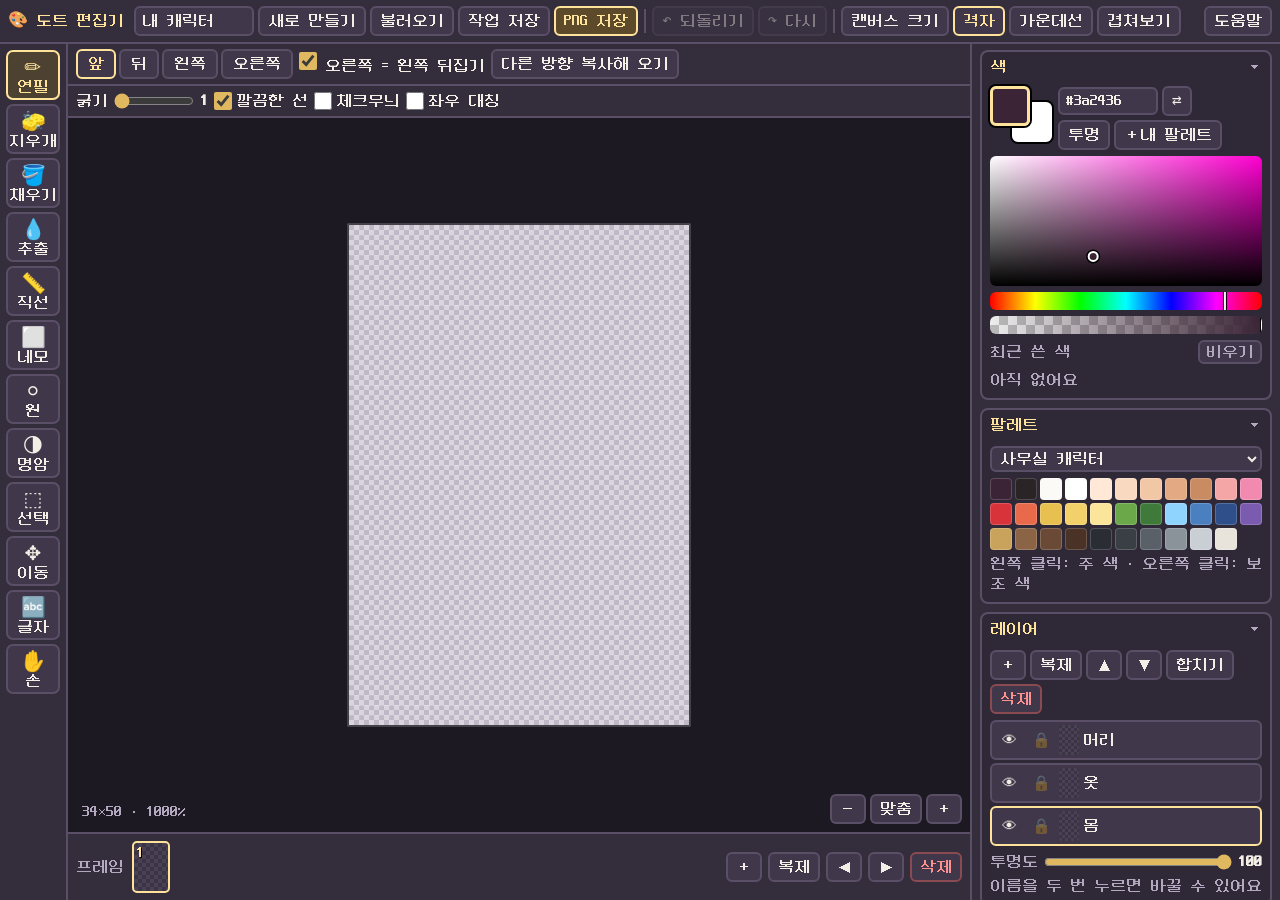
<file: dot.html>
<!doctype html>
<!-- Copyright (c) 2026 han8877. All rights reserved. 끄적끄적문구 사무실 — 무단 복제·재사용 금지 (LICENSE 참고) -->
<html lang="ko">
<head>
<meta charset="utf-8">
<meta name="viewport" content="width=device-width, initial-scale=1, viewport-fit=cover, user-scalable=no">
<title>도트 편집기</title>
<link rel="icon" href="favicon-32.png">
<link rel="apple-touch-icon" href="apple-touch-icon.png">
<style>
  /* 둥근모꼴(NeoDunggeunmo) — SIL OFL 1.1, assets/fonts/neodgm-LICENSE.txt */
  @font-face{ font-family:'NeoDGM'; src:url('assets/fonts/neodgm.woff2') format('woff2'); font-display:swap; }
  :root{
    --bg:#2a2530; --panel:#342d3c; --panel2:#40384a; --line:#5a4f66; --text:#f3eee6; --dim:#b3a8bf;
    --accent:#ffe39a; --accent2:#8fd3ff; --danger:#ff9090; --canvas:#1d1922;
  }
  *{ box-sizing:border-box; }
  html,body{ margin:0; height:100%; background:var(--bg); color:var(--text); overflow:hidden;
    font:16px/1.25 'NeoDGM', monospace; -webkit-font-smoothing:none; -webkit-text-size-adjust:100%;
    -webkit-user-select:none; user-select:none; -webkit-touch-callout:none; }
  button,input,select,textarea{ font:inherit; color:inherit; }
  button{ touch-action:manipulation; }
  #app{ display:grid; height:100%; grid-template-columns:68px minmax(0,1fr) 310px; grid-template-rows:auto minmax(0,1fr);
    grid-template-areas:"top top top" "tools stage side"; }

  /* 위 메뉴 */
  #top{ grid-area:top; display:flex; flex-wrap:wrap; gap:4px; align-items:center; padding:6px 8px;
    padding-top:calc(6px + env(safe-area-inset-top,0px)); background:var(--panel); border-bottom:2px solid var(--line); }
  #top .title{ color:var(--accent); margin-right:6px; white-space:nowrap; }
  #top .sep{ width:2px; height:24px; background:var(--line); margin:0 2px; }
  #top .grow{ flex:1; }
  #saved{ color:var(--dim); white-space:nowrap; }
  #projName{ width:120px; background:var(--panel2); border:2px solid var(--line); border-radius:6px; padding:3px 6px; }

  .btn{ background:var(--panel2); border:2px solid var(--line); border-radius:6px; padding:3px 8px; cursor:pointer;
    white-space:nowrap; line-height:20px; }
  .btn:hover{ border-color:var(--dim); }
  .btn.on{ border-color:var(--accent); color:var(--accent); }
  .btn.pri{ background:#5d4a2a; border-color:var(--accent); color:var(--accent); }
  .btn.warn{ border-color:#8a4a52; color:var(--danger); }
  .btn:disabled{ opacity:.4; cursor:default; }

  /* 도구 */
  #tools{ grid-area:tools; display:flex; flex-direction:column; gap:4px; padding:6px; background:var(--panel);
    border-right:2px solid var(--line); overflow-y:auto; }
  .tool{ display:flex; flex-direction:column; align-items:center; gap:1px; padding:4px 0 3px; width:100%;
    background:var(--panel2); border:2px solid var(--line); border-radius:7px; cursor:pointer; }
  .tool .ic{ font-size:20px; line-height:22px; font-family:system-ui, sans-serif; }
  .tool .nm{ font-size:16px; line-height:16px; }
  .tool.on{ border-color:var(--accent); color:var(--accent); background:#4d4232; }

  /* 가운데 */
  #stage{ grid-area:stage; display:flex; flex-direction:column; min-width:0; min-height:0; }
  .bar{ display:flex; flex-wrap:wrap; gap:6px; align-items:center; padding:5px 8px; background:var(--panel); border-bottom:2px solid var(--line); }
  .tabs{ display:flex; gap:3px; }
  .tab{ padding:3px 10px; }
  #opts label{ display:inline-flex; align-items:center; gap:4px; white-space:nowrap; }
  #opts .hint{ color:var(--dim); }
  input[type=checkbox]{ width:18px; height:18px; accent-color:#e0b860; margin:0; }
  input[type=range]{ accent-color:#e0b860; }
  select{ background:var(--panel2); border:2px solid var(--line); border-radius:6px; padding:2px 4px; }
  #wrap{ flex:1; position:relative; min-height:0; background:var(--canvas); overflow:hidden; touch-action:none; }
  #cv{ position:absolute; left:0; top:0; width:100%; height:100%; touch-action:none; }
  #lockNote{ position:absolute; left:50%; top:10px; transform:translateX(-50%); background:rgba(40,30,50,.9); color:var(--accent2);
    border:2px solid var(--accent2); border-radius:8px; padding:4px 10px; pointer-events:none; display:none; white-space:nowrap; }
  #zoomBox{ position:absolute; right:8px; bottom:8px; display:flex; gap:4px; }
  #pos{ position:absolute; left:8px; bottom:8px; color:var(--dim); background:rgba(29,25,34,.8); padding:2px 6px; border-radius:5px; pointer-events:none; }
  #framebar{ border-top:2px solid var(--line); border-bottom:0; padding-bottom:calc(5px + env(safe-area-inset-bottom,0px)); }
  #frameList{ display:flex; gap:4px; overflow-x:auto; max-width:100%; flex:1; min-width:100px; padding:2px; }
  .fthumb{ position:relative; flex:none; border:2px solid var(--line); border-radius:5px; cursor:pointer; padding:2px;
    background:repeating-conic-gradient(#4a4254 0 25%, #3b3445 0 50%) 0 0/8px 8px; }
  .fthumb.on{ border-color:var(--accent); }
  .fthumb canvas{ display:block; height:44px; image-rendering:pixelated; }
  .fthumb span{ position:absolute; left:2px; top:0; font-size:16px; color:var(--accent); text-shadow:1px 1px 0 #000; }

  /* 오른쪽 */
  #side{ grid-area:side; overflow-y:auto; background:var(--panel); border-left:2px solid var(--line); padding:6px 8px 40px; }
  .box{ border:2px solid var(--line); border-radius:8px; margin-bottom:8px; background:#2f2937; }
  .box > h3{ margin:0; font-size:16px; font-weight:normal; color:var(--accent); padding:5px 8px; cursor:pointer; display:flex; justify-content:space-between; }
  .box > h3:after{ content:'▾'; color:var(--dim); }
  .box.closed > h3:after{ content:'▸'; }
  .box.closed > .in{ display:none; }
  .box .in{ padding:0 8px 8px; }
  .row{ display:flex; flex-wrap:wrap; gap:4px; align-items:center; margin-top:6px; }
  .muted{ color:var(--dim); }

  /* 색 */
  #slots{ position:relative; width:64px; height:56px; flex:none; }
  .slot{ position:absolute; width:40px; height:40px; border:3px solid #fff; border-radius:6px; cursor:pointer;
    background:repeating-conic-gradient(#ccc 0 25%, #fff 0 50%) 0 0/10px 10px; overflow:hidden; box-shadow:0 0 0 2px #000; }
  .slot i{ position:absolute; inset:0; }
  #slot0{ left:0; top:0; z-index:2; } #slot1{ left:22px; top:16px; z-index:1; }
  .slot.act{ border-color:var(--accent); }
  #pick{ display:flex; flex-direction:column; gap:6px; margin-top:6px; }
  #sv{ width:100%; height:130px; border-radius:6px; touch-action:none; cursor:crosshair; display:block; }
  #hue,#alpha{ width:100%; height:18px; border-radius:6px; touch-action:none; cursor:pointer; display:block; }
  #hexIn{ width:100px; background:var(--panel2); border:2px solid var(--line); border-radius:6px; padding:2px 6px; }
  .sw{ display:grid; grid-template-columns:repeat(auto-fill, minmax(22px,1fr)); gap:3px; margin-top:6px; }
  .sw b{ display:block; aspect-ratio:1; border-radius:4px; cursor:pointer; box-shadow:inset 0 0 0 1px rgba(255,255,255,.18);
    background-clip:padding-box; position:relative; }
  .sw b.t{ background:repeating-conic-gradient(#ccc 0 25%, #fff 0 50%) 0 0/8px 8px; }
  .sw b.t i{ position:absolute; inset:0; border-radius:4px; }
  .sw.del b{ outline:2px dashed var(--danger); outline-offset:-2px; }
  .sw .empty{ grid-column:1/-1; color:var(--dim); }

  /* 레이어 */
  #layerList{ display:flex; flex-direction:column; gap:3px; margin-top:6px; }
  .ly{ display:flex; align-items:center; gap:4px; padding:3px; border:2px solid var(--line); border-radius:6px; background:var(--panel2); cursor:pointer; }
  .ly.on{ border-color:var(--accent); }
  .ly .ib{ width:28px; height:28px; padding:0; border:0; background:none; cursor:pointer; font-family:system-ui,sans-serif; font-size:15px; }
  .ly .ib.off{ opacity:.3; }
  .ly canvas{ height:30px; image-rendering:pixelated; background:repeating-conic-gradient(#4a4254 0 25%, #3b3445 0 50%) 0 0/6px 6px; border-radius:3px; }
  .ly .nm{ flex:1; overflow:hidden; text-overflow:ellipsis; white-space:nowrap; }

  /* 미리보기 */
  #pvMainBox{ display:flex; justify-content:center; align-items:flex-end; min-height:120px; padding:6px; border-radius:6px; margin-top:6px; }
  #pvRow{ display:grid; grid-template-columns:repeat(4,1fr); gap:4px; margin-top:6px; }
  .pv{ display:flex; flex-direction:column; align-items:center; gap:2px; padding:4px 2px; border:2px solid var(--line); border-radius:6px; cursor:pointer; }
  .pv.on{ border-color:var(--accent); }
  canvas.px{ image-rendering:pixelated; image-rendering:crisp-edges; display:block; }

  /* 창 */
  #modal{ position:fixed; inset:0; background:rgba(10,8,14,.6); display:none; align-items:center; justify-content:center; z-index:50; padding:12px; }
  #modal.show{ display:flex; }
  #mbox{ background:var(--panel); border:3px solid var(--line); border-radius:10px; width:min(520px,100%); max-height:100%; overflow:auto; padding:12px 14px; }
  #mbox h2{ margin:0 0 8px; font-size:16px; font-weight:normal; color:var(--accent); }
  #mbox .acts{ display:flex; justify-content:flex-end; gap:6px; margin-top:12px; flex-wrap:wrap; }
  #mbox label{ display:inline-flex; align-items:center; gap:5px; }
  #mbox input[type=number], #mbox input[type=text], #mbox textarea{ background:var(--panel2); border:2px solid var(--line); border-radius:6px; padding:3px 6px; }
  #mbox input[type=number]{ width:70px; }
  #mbox textarea{ width:100%; min-height:60px; resize:vertical; -webkit-user-select:text; user-select:text; }
  #mbox .prev{ margin-top:8px; padding:8px; border-radius:6px; overflow:auto; max-height:240px; text-align:center;
    background:repeating-conic-gradient(#4a4254 0 25%, #3b3445 0 50%) 0 0/12px 12px; }
  #mbox .prev canvas{ max-width:100%; }
  .anchor{ display:grid; grid-template-columns:repeat(3,26px); gap:3px; }
  .anchor button{ width:26px; height:26px; padding:0; }
  .keys{ width:100%; border-collapse:collapse; }
  .keys td{ padding:2px 4px; border-bottom:1px solid var(--line); vertical-align:top; }
  .keys td:first-child{ color:var(--accent); white-space:nowrap; }
  #toast{ position:fixed; left:50%; bottom:80px; transform:translateX(-50%); background:#1d1922; border:2px solid var(--accent);
    color:var(--accent); padding:6px 12px; border-radius:8px; z-index:60; opacity:0; transition:opacity .25s; pointer-events:none; max-width:90%; text-align:center; }
  #toast.show{ opacity:1; }

  /* 좁은 화면 (휴대폰·세로 아이패드) */
  @media (max-width:860px){
    html,body{ overflow:auto; height:auto; }
    #app{ height:auto; grid-template-columns:minmax(0,1fr); grid-template-rows:auto auto 68vh auto;
      grid-template-areas:"top" "tools" "stage" "side"; }
    #tools{ flex-direction:row; overflow-x:auto; border-right:0; border-bottom:2px solid var(--line); }
    .tool{ width:56px; flex:none; }
    #side{ border-left:0; overflow:visible; }
  }
</style>
</head>
<body>
<div id="app">
  <div id="top">
    <span class="title">🎨 도트 편집기</span>
    <input id="projName" type="text" title="캐릭터 이름 (저장 파일 이름)">
    <button class="btn" id="bNew">새로 만들기</button>
    <button class="btn" id="bOpen">불러오기</button>
    <button class="btn" id="bSave" title="작업 파일(.json)로 저장 · Ctrl+S">작업 저장</button>
    <button class="btn pri" id="bExport">PNG 저장</button>
    <span class="sep"></span>
    <button class="btn" id="bUndo" title="Ctrl+Z">↶ 되돌리기</button>
    <button class="btn" id="bRedo" title="Ctrl+Shift+Z / Ctrl+Y">↷ 다시</button>
    <span class="sep"></span>
    <button class="btn" id="bResize">캔버스 크기</button>
    <button class="btn" id="bGrid">격자</button>
    <button class="btn" id="bGuide" title="가운데 선">가운데선</button>
    <button class="btn" id="bOnion" title="앞뒤 프레임을 흐리게 겹쳐 보기">겹쳐보기</button>
    <span class="grow"></span>
    <span id="saved"></span>
    <button class="btn" id="bHelp">도움말</button>
    <input type="file" id="fileIn" accept=".json,application/json,image/*" hidden>
  </div>

  <div id="tools"></div>

  <div id="stage">
    <div class="bar" id="viewbar">
      <div class="tabs" id="viewTabs"></div>
      <label><input type="checkbox" id="mirrorRight"> 오른쪽 = 왼쪽 뒤집기</label>
      <button class="btn" id="bCopyView">다른 방향 복사해 오기</button>
    </div>
    <div class="bar" id="opts">
      <label data-t="pencil eraser shade line rect ellipse">굵기 <input type="range" id="oBrush" min="1" max="8" value="1" style="width:80px"> <b id="oBrushV">1</b></label>
      <label data-t="pencil eraser" title="모서리에 생기는 군더더기 점을 없애 줘요"><input type="checkbox" id="oPP"> 깔끔한 선</label>
      <label data-t="pencil line rect ellipse fill" title="한 칸 걸러 칠해요"><input type="checkbox" id="oDither"> 체크무늬</label>
      <label data-t="rect ellipse"><input type="checkbox" id="oShapeFill"> 속 채우기</label>
      <label data-t="fill"><select id="oContig"><option value="1">이어진 곳만</option><option value="0">같은 색 전부</option></select></label>
      <label data-t="fill picker" title="보이는 레이어를 모두 합친 그림을 기준으로"><input type="checkbox" id="oMerged"> 합친 그림 기준</label>
      <label data-t="shade"><select id="oShade"><option value="dark">어둡게</option><option value="light">밝게</option></select> <span class="hint">(오른쪽 클릭은 반대)</span></label>
      <label data-t="pencil eraser fill shade line rect ellipse" title="가운데를 기준으로 반대편에도 똑같이 (S)"><input type="checkbox" id="oMirror"> 좌우 대칭</label>
      <span class="hint" data-t="picker">누른 곳의 색을 뽑아요 · 오른쪽 클릭은 보조 색 · 어느 도구에서든 Alt+클릭</span>
      <span class="hint" data-t="select">드래그로 고르기 · 안쪽을 끌면 옮기기 (Alt: 복사) · Ctrl+C/X/V · Delete</span>
      <span class="hint" data-t="move">끌거나 방향키로 레이어 전체를 옮겨요</span>
      <span class="hint" data-t="text">글자를 넣을 곳을 눌러요 · 넣은 뒤 끌어서 옮기고 Enter로 찍기</span>
      <span class="hint" data-t="hand">끌어서 화면 옮기기 · 휠/두 손가락으로 확대</span>
    </div>
    <div id="wrap">
      <canvas id="cv"></canvas>
      <div id="lockNote">↔ 왼쪽 그림을 뒤집어 보여 주는 중 (직접 그리려면 '오른쪽 = 왼쪽 뒤집기' 끄기)</div>
      <div id="pos"></div>
      <div id="zoomBox">
        <button class="btn" id="zOut">－</button><button class="btn" id="zFit">맞춤</button><button class="btn" id="zIn">＋</button>
      </div>
    </div>
    <div class="bar" id="framebar">
      <span class="muted">프레임</span>
      <div id="frameList"></div>
      <button class="btn" id="fAdd" title="빈 프레임 추가">＋</button>
      <button class="btn" id="fDup" title="지금 프레임 복제">복제</button>
      <button class="btn" id="fLeft" title="앞으로">◀</button>
      <button class="btn" id="fRight" title="뒤로">▶</button>
      <button class="btn warn" id="fDel" title="지금 프레임 지우기">삭제</button>
    </div>
  </div>

  <div id="side">
    <section class="box" id="boxColor"><h3>색</h3><div class="in">
      <div class="row" style="margin-top:4px;align-items:flex-start">
        <div id="slots"><div class="slot act" id="slot0" title="주 색 (왼쪽 클릭)"><i></i></div><div class="slot" id="slot1" title="보조 색 (오른쪽 클릭)"><i></i></div></div>
        <div style="display:flex;flex-direction:column;gap:4px">
          <div class="row" style="margin:0"><input id="hexIn" type="text" maxlength="9" spellcheck="false"><button class="btn" id="bSwap" title="주·보조 바꾸기 (X)">⇄</button></div>
          <div class="row" style="margin:0"><button class="btn" id="bClear" title="투명 (지우개 색)">투명</button><button class="btn" id="bAddPal" title="내 팔레트에 넣기">＋내 팔레트</button></div>
        </div>
      </div>
      <div id="pick"><canvas id="sv"></canvas><canvas id="hue"></canvas><canvas id="alpha"></canvas></div>
      <div class="row muted" style="justify-content:space-between">최근 쓴 색 <button class="btn" id="bRecentClr" style="padding:0 6px">비우기</button></div>
      <div class="sw" id="recent"></div>
    </div></section>

    <section class="box" id="boxPal"><h3>팔레트</h3><div class="in">
      <div class="row"><select id="palSel" style="flex:1"></select></div>
      <div class="row" id="palMine" style="display:none"><button class="btn" id="bPalAdd">＋ 주 색 넣기</button><button class="btn" id="bPalDel">빼기 모드</button></div>
      <div class="sw" id="pal"></div>
      <div class="muted" style="margin-top:4px">왼쪽 클릭: 주 색 · 오른쪽 클릭: 보조 색</div>
    </div></section>

    <section class="box" id="boxLayer"><h3>레이어</h3><div class="in">
      <div class="row">
        <button class="btn" id="lAdd">＋</button><button class="btn" id="lDup">복제</button>
        <button class="btn" id="lUp">▲</button><button class="btn" id="lDown">▼</button>
        <button class="btn" id="lMerge" title="아래 레이어와 합치기">합치기</button><button class="btn warn" id="lDel">삭제</button>
      </div>
      <div id="layerList"></div>
      <div class="row"><span class="muted">투명도</span><input type="range" id="lOp" min="0" max="100" value="100" style="flex:1"><b id="lOpV">100</b></div>
      <div class="muted" style="margin-top:4px">이름을 두 번 누르면 바꿀 수 있어요</div>
    </div></section>

    <section class="box" id="boxPv"><h3>미리보기 (앞·뒤·옆)</h3><div class="in">
      <div id="pvMainBox"><canvas class="px" id="pvMain"></canvas></div>
      <div id="pvRow"></div>
      <div class="row"><label><input type="checkbox" id="pvAnim" checked> 움직이기</label><label><input type="checkbox" id="pvSpin"> 빙글빙글</label><label><input type="checkbox" id="pvPing"> 왕복</label></div>
      <div class="row"><span class="muted">속도</span><input type="range" id="pvFps" min="1" max="16" value="6" style="flex:1"><b id="pvFpsV">6</b></div>
      <div class="row"><span class="muted">배경</span><select id="pvBg"><option value="check">투명(체크)</option><option value="#ffffff">흰색</option><option value="#e8e4dc">사무실 바닥</option><option value="#8fc46a">잔디</option><option value="#2a2530">어둡게</option></select></div>
    </div></section>

    <section class="box" id="boxFx"><h3>변형 · 자동</h3><div class="in">
      <div class="row"><button class="btn" id="xFlipH">좌우 뒤집기</button><button class="btn" id="xFlipV">상하 뒤집기</button><button class="btn warn" id="xClear">레이어 비우기</button></div>
      <div class="muted" style="margin-top:8px">외곽선 자동 ('외곽선' 레이어에 그려요)</div>
      <div class="row"><input type="color" id="olColor" value="#3a2436" style="width:40px;height:28px;padding:0;border:0;background:none">
        <label><input type="checkbox" id="ol8"> 모서리도</label>
        <button class="btn" id="xOutline">이 그림</button><button class="btn" id="xOutlineAll">전체</button></div>
      <div class="muted" style="margin-top:8px">색 바꾸기: 주 색 → 보조 색</div>
      <div class="row"><select id="rcScope"><option value="layer">이 레이어</option><option value="cel">이 그림 전부</option><option value="all">모든 방향·프레임</option></select>
        <button class="btn" id="xRecolor">바꾸기</button></div>
      <div class="muted" style="margin-top:8px">밑그림 (따라 그리기용 그림)</div>
      <div class="row"><button class="btn" id="refLoad">불러오기</button><label><input type="checkbox" id="refShow" checked> 보이기</label>
        <input type="range" id="refOp" min="5" max="100" value="40" style="width:70px"><button class="btn warn" id="refDel">빼기</button></div>
      <input type="file" id="refIn" accept="image/*" hidden>
    </div></section>
  </div>
</div>

<div id="modal"><div id="mbox"></div></div>
<div id="toast"></div>

<script>
(function(){
'use strict';
var $=function(s){ return document.querySelector(s); };
var $$=function(s){ return Array.prototype.slice.call(document.querySelectorAll(s)); };
function el(tag, cls, html){ var e=document.createElement(tag); if(cls) e.className=cls; if(html!=null) e.innerHTML=html; return e; }
function clamp(v,a,b){ return v<a?a:v>b?b:v; }
function esc(s){ return String(s).replace(/[&<>"]/g,function(c){ return {'&':'&amp;','<':'&lt;','>':'&gt;','"':'&quot;'}[c]; }); }
function lsGet(k){ try{ return JSON.parse(localStorage.getItem(k)); }catch(e){ return null; } }
function lsSet(k,v){ try{ localStorage.setItem(k, JSON.stringify(v)); return true; }catch(e){ return false; } }

var VIEWS=[{k:'front',n:'앞'},{k:'back',n:'뒤'},{k:'left',n:'왼쪽'},{k:'right',n:'오른쪽'}];
var VNAME={front:'앞',back:'뒤',left:'왼쪽',right:'오른쪽'};
var TRANSPARENT=[0,0,0,0];

// ───────── 팔레트 ─────────
var PRESETS={
  office:{n:'사무실 캐릭터', c:'3a2436 2a2426 fbfaf6 ffffff ffe8d6 f9d9c0 f2c7a5 e2a982 c98b62 f4a6a6 f28ab0 d8323a e86a4a e8c050 f2d06a fbe59a 6aa84a 3f7a3a 8fd3ff 4a7fc0 2f4f8a 7a5bb0 c9a25c 8a6444 6a4a36 4a3226 2a2e34 3a3f46 5a6068 8a929a c9cfd4 e8e4dc'},
  skin:{n:'피부색', c:'fff1e6 ffe8d6 fde0c8 f9d4b4 f5c9a4 f1c27d e8b48c e0ac69 d49a6a c68642 b07548 a5714a 8d5524 76482a 5e3a20 4a2a14 f4a6a6 ee8f8f e57373 d86060'},
  hair:{n:'머리카락', c:'1c1418 2b1d14 3a2618 4a2f1f 5c3a24 6b4423 8a5a30 a0662f c0843c d9a35b f2d38b f6e6b4 e8e0d0 c8c0b4 9a9a9a 6a6a74 3a3a4a 8a2b2b c0392b e67fa5 f0a8c8 6c4bb5 9a7ad8 3478c6 5ab0e0 3a8a5a 7ac08a'},
  cloth:{n:'옷 색', c:'ffffff f4f1ea e8e4dc c9cfd4 8a929a 4a5058 2a2e34 1e2230 2f4f8a 4a7fc0 8fb8e0 c6dcf0 3f7a3a 6aa84a a8d08a 7a2a3a d8323a f28ab0 fbd0e0 e86a4a f2a050 f2d06a fbe59a 7a5bb0 b8a0e0 8a6444 c9a25c e2c27e 5a3a28'},
  gray:{n:'흑백', c:'000000 111111 222222 333333 444444 555555 666666 777777 888888 999999 aaaaaa bbbbbb cccccc dddddd eeeeee ffffff'},
  pico8:{n:'PICO-8', c:'000000 1d2b53 7e2553 008751 ab5236 5f574f c2c3c7 fff1e8 ff004d ffa300 ffec27 00e436 29adff 83769c ff77a8 ffccaa'},
  endesga:{n:'Endesga 32', c:'be4a2f d77643 ead4aa e4a672 b86f50 733e39 3e2731 a22633 e43b44 f77622 feae34 fee761 63c74d 3e8948 265c42 193c3e 124e89 0099db 2ce8f5 ffffff c0cbdc 8b9bb4 5a6988 3a4466 262b44 181425 ff0044 68386c b55088 f6757a e8b796 c28569'},
  mine:{n:'★ 내 팔레트'}, used:{n:'◎ 이 캐릭터에 쓴 색'}
};

// ───────── 상태 ─────────
var P=null;                 // 작업 (프로젝트)
var E={ view:'front', frame:0, layer:0, tool:'pencil', prim:[58,36,54,255], sec:[255,255,255,255], slot:0,
  brush:1, pp:true, dither:false, shapeFill:false, contig:true, merged:false, shade:'dark', mirror:false,
  grid:true, guide:false, onion:false, zoom:8, ox:0, oy:0, hover:null,
  pvAnim:true, pvSpin:false, pvPing:false, fps:6, pvBg:'check', pal:'office', palDel:false,
  refShow:true, refOp:.4, olColor:'#3a2436', ol8:false };
var recent=[], myPal=[], undoS=[], redoS=[];
var sel=null, FL=null, clip=null, S=null;     // 선택 영역, 떠 있는 조각, 복사한 것, 지금 하는 동작
var refImg=null;

var PREF_KEYS=['prim','sec','brush','pp','dither','shapeFill','contig','merged','shade','mirror','grid','guide','onion','pvAnim','pvSpin','pvPing','fps','pvBg','pal','refShow','refOp','olColor','ol8','tool'];
(function loadPrefs(){
  var p=lsGet('dot.prefs')||{}; PREF_KEYS.forEach(function(k){ if(p[k]!=null) E[k]=p[k]; });
  if(E.tool==='hand') E.tool='pencil';
  recent=lsGet('dot.recent')||[]; myPal=lsGet('dot.mypal')||[];
})();
function savePrefs(){ var p={}; PREF_KEYS.forEach(function(k){ p[k]=E[k]; }); lsSet('dot.prefs',p); }

// ───────── 작업 구조 ─────────
// P.layers: 아래→위 순서. 칸 그림(cel)은 P.views[방향].frames[프레임][레이어id] = RGBA 배열
function blank(){ return new Uint8ClampedArray(P.w*P.h*4); }
function mkLayer(name){ return {id:P.nextId++, name:name, visible:true, locked:false, opacity:1}; }
function newFrame(){ var f={}; P.layers.forEach(function(l){ f[l.id]=blank(); }); return f; }
function srcView(k){ return (k==='right'&&P.mirrorRight)?'left':k; }
function frames(k){ return P.views[srcView(k)].frames; }
function locked(){ return E.view==='right'&&P.mirrorRight; }
function curLayer(){ for(var i=0;i<P.layers.length;i++) if(P.layers[i].id===E.layer) return P.layers[i]; return P.layers[0]; }
function layerIndex(id){ for(var i=0;i<P.layers.length;i++) if(P.layers[i].id===id) return i; return -1; }
function curCel(){ return P.views[srcView(E.view)].frames[E.frame][E.layer]; }
function celOf(v,f,l){ var fr=P.views[v]&&P.views[v].frames[f]; return fr&&fr[l]; }
function forEachFrame(fn){ VIEWS.forEach(function(v){ P.views[v.k].frames.forEach(function(f,i){ fn(f,v.k,i); }); }); }

function newProject(w,h,name){
  P={ w:w, h:h, name:name||'내 캐릭터', mirrorRight:true, nextId:1, layers:[], views:{} };
  ['몸','옷','머리'].forEach(function(n){ P.layers.push(mkLayer(n)); });
  VIEWS.forEach(function(v){ P.views[v.k]={frames:[newFrame()]}; });
  E.view='front'; E.frame=0; E.layer=P.layers[0].id;
  undoS=[]; redoS=[]; sel=null; FL=null; refImg=null; P.ref=null;
}
function fixEd(){
  if(layerIndex(E.layer)<0) E.layer=P.layers[P.layers.length-1].id;
  E.frame=clamp(E.frame,0,frames(E.view).length-1);
}

// ───────── 픽셀 ─────────
function inB(x,y){ return x>=0&&y>=0&&x<P.w&&y<P.h; }
function getPx(b,x,y){ var i=(y*P.w+x)*4; return [b[i],b[i+1],b[i+2],b[i+3]]; }
function setPx(b,x,y,c){ var i=(y*P.w+x)*4; b[i]=c[0]; b[i+1]=c[1]; b[i+2]=c[2]; b[i+3]=c[3]; }
function same(a,b){ return (a[3]===0&&b[3]===0)||(a[0]===b[0]&&a[1]===b[1]&&a[2]===b[2]&&a[3]===b[3]); }
function inSel(x,y){ return !sel||(x>=sel.x&&y>=sel.y&&x<sel.x+sel.w&&y<sel.y+sel.h); }
function put(b,x,y,c){
  if(!inB(x,y)||!inSel(x,y)) return;
  if(S&&S.dither&&((x+y)&1)) return;
  setPx(b,x,y,c);
}
function plot(b,x,y,c){ put(b,x,y,c); if(E.mirror) put(b,P.w-1-x,y,c); }
function stamp(b,x,y,c){
  var n=E.brush, o=Math.floor((n-1)/2);
  for(var dy=0;dy<n;dy++) for(var dx=0;dx<n;dx++) plot(b,x-o+dx,y-o+dy,c);
}
function lineP(x0,y0,x1,y1){
  var pts=[], dx=Math.abs(x1-x0), dy=-Math.abs(y1-y0), sx=x0<x1?1:-1, sy=y0<y1?1:-1, e=dx+dy;
  for(;;){ pts.push({x:x0,y:y0}); if(x0===x1&&y0===y1) break; var e2=2*e; if(e2>=dy){ e+=dy; x0+=sx; } if(e2<=dx){ e+=dx; y0+=sy; } }
  return pts;
}

// ───────── 색 계산 ─────────
function h2(n){ return (n<16?'0':'')+n.toString(16); }
function hex(c){ return '#'+h2(c[0])+h2(c[1])+h2(c[2]); }
function hexA(c){ return hex(c)+(c[3]<255?h2(c[3]):''); }
function parseHex(s){
  s=String(s).replace('#','').trim();
  if(s.length===3) s=s.split('').map(function(ch){ return ch+ch; }).join('');
  if(!/^[0-9a-f]{6}([0-9a-f]{2})?$/i.test(s)) return null;
  return [parseInt(s.substr(0,2),16),parseInt(s.substr(2,2),16),parseInt(s.substr(4,2),16),s.length===8?parseInt(s.substr(6,2),16):255];
}
function css(c){ return 'rgba('+c[0]+','+c[1]+','+c[2]+','+(c[3]/255)+')'; }
function rgb2hsv(r,g,b){
  r/=255; g/=255; b/=255; var mx=Math.max(r,g,b), mn=Math.min(r,g,b), d=mx-mn, h=0;
  if(d){ if(mx===r) h=((g-b)/d)%6; else if(mx===g) h=(b-r)/d+2; else h=(r-g)/d+4; h*=60; if(h<0) h+=360; }
  return [h, mx?d/mx:0, mx];
}
function hsv2rgb(h,s,v){
  var c=v*s, x=c*(1-Math.abs((h/60)%2-1)), m=v-c, r=0,g=0,b=0;
  if(h<60){r=c;g=x;} else if(h<120){r=x;g=c;} else if(h<180){g=c;b=x;} else if(h<240){g=x;b=c;} else if(h<300){r=x;b=c;} else {r=c;b=x;}
  return [Math.round((r+m)*255),Math.round((g+m)*255),Math.round((b+m)*255)];
}
function shadeColor(c,dark){
  var hsv=rgb2hsv(c[0],c[1],c[2]), h=hsv[0], s=hsv[1], v=hsv[2];
  if(dark){ v=v*0.82; s=Math.min(1,s*1.1+0.04); h=(h+(h>60&&h<240?6:-6)+360)%360; }      // 그림자는 살짝 차가운 쪽으로
  else { v=Math.min(1,v*1.15+0.04); s=s*0.88; h=(h+(h>60&&h<240?-6:6)+360)%360; }        // 밝은 쪽은 따뜻하게
  var r=hsv2rgb(h,s,v); return [r[0],r[1],r[2],c[3]];
}

// ───────── 캔버스 ─────────
var cv=$('#cv'), g=cv.getContext('2d'), wrap=$('#wrap'), dpr=1, cw=0, ch=0;
var comp=document.createElement('canvas'), cg=comp.getContext('2d');      // 합친 그림
var tc=document.createElement('canvas'), tg=tc.getContext('2d');          // 레이어 한 장
var fc=document.createElement('canvas'), fg=fc.getContext('2d');          // 떠 있는 조각
var checker=document.createElement('canvas');
function sizeChanged(){
  comp.width=tc.width=P.w; comp.height=tc.height=P.h;
  checker.width=P.w*2; checker.height=P.h*2;
  var k=checker.getContext('2d'); k.fillStyle='#d9d4de'; k.fillRect(0,0,P.w*2,P.h*2); k.fillStyle='#bfb8c6';
  for(var y=0;y<P.h*2;y++) for(var x=(y&1);x<P.w*2;x+=2) k.fillRect(x,y,1,1);
  fit();
}
function resizeCanvas(){
  var r=wrap.getBoundingClientRect(); dpr=window.devicePixelRatio||1; cw=r.width; ch=r.height;
  cv.width=Math.round(cw*dpr); cv.height=Math.round(ch*dpr); requestRender();
}
new ResizeObserver(function(){
  var ow=cw, oh=ch; resizeCanvas(); if(!ow||!P) return fit();
  if(P.w*E.zoom>cw||P.h*E.zoom>ch) return fit();                 // 화면보다 커지면 다시 맞추고
  E.ox+=Math.round((cw-ow)/2); E.oy+=Math.round((ch-oh)/2);      // 아니면 가운데를 지킨다
}).observe(wrap);
function fit(){
  if(!cw) return;
  E.zoom=Math.max(1,Math.floor(Math.min((cw-24)/P.w,(ch-24)/P.h)));
  E.ox=Math.round((cw-P.w*E.zoom)/2); E.oy=Math.round((ch-P.h*E.zoom)/2); requestRender();
}
function zoomAt(px,py,nz){
  nz=clamp(Math.round(nz),1,96); if(nz===E.zoom) return;
  var ix=(px-E.ox)/E.zoom, iy=(py-E.oy)/E.zoom; E.zoom=nz; E.ox=Math.round(px-ix*nz); E.oy=Math.round(py-iy*nz); requestRender();
}
function zoomStep(dir,px,py){
  if(px==null){ px=cw/2; py=ch/2; }
  var z=E.zoom; zoomAt(px,py, dir>0?Math.max(z+1,z*1.25):Math.min(z-1,z/1.25));
}

function drawLayers(gg,vk,fi,alpha,withFloat){
  var fr=frames(vk)[fi]; if(!fr) return;
  var flip=(vk==='right'&&P.mirrorRight);
  gg.save(); if(flip){ gg.translate(P.w,0); gg.scale(-1,1); }
  P.layers.forEach(function(l){
    if(!l.visible) return;
    tg.putImageData(new ImageData(fr[l.id],P.w,P.h),0,0);
    gg.globalAlpha=l.opacity*alpha; gg.drawImage(tc,0,0);
    if(withFloat&&FL&&FL.layer===l.id&&FL.view===srcView(vk)&&FL.frame===fi){
      fc.width=FL.w; fc.height=FL.h; fg.putImageData(new ImageData(FL.buf,FL.w,FL.h),0,0); gg.drawImage(fc,FL.x,FL.y);
    }
  });
  gg.restore(); gg.globalAlpha=1;
}
function composeCanvas(vk,fi){
  var c=document.createElement('canvas'); c.width=P.w; c.height=P.h; drawLayers(c.getContext('2d'),vk,fi,1,false); return c;
}

var needR=false;
function requestRender(){ if(!needR){ needR=true; requestAnimationFrame(render); } }
function render(){
  needR=false; if(!P||!cw) return;
  g.setTransform(dpr,0,0,dpr,0,0); g.imageSmoothingEnabled=false;
  g.fillStyle='#1d1922'; g.fillRect(0,0,cw,ch);
  var z=E.zoom, ox=E.ox, oy=E.oy, W=P.w*z, H=P.h*z;
  g.drawImage(checker,ox,oy,W,H);
  if(refImg&&E.refShow){
    var s=Math.min(P.w/refImg.width,P.h/refImg.height), rw=refImg.width*s*z, rh=refImg.height*s*z;
    g.globalAlpha=E.refOp; g.imageSmoothingEnabled=true; g.drawImage(refImg,ox+(W-rw)/2,oy+(H-rh)/2,rw,rh); g.imageSmoothingEnabled=false; g.globalAlpha=1;
  }
  cg.clearRect(0,0,P.w,P.h);
  var n=frames(E.view).length;
  if(E.onion&&n>1){
    if(E.frame>0) drawLayers(cg,E.view,E.frame-1,.3,false);
    if(E.frame<n-1) drawLayers(cg,E.view,E.frame+1,.15,false);
  }
  drawLayers(cg,E.view,E.frame,1,true);
  g.drawImage(comp,ox,oy,W,H);
  var t=1/dpr;
  if(E.grid&&z>=4){
    g.fillStyle='rgba(255,255,255,.10)';
    for(var x=1;x<P.w;x++) g.fillRect(ox+x*z,oy,t,H);
    for(var y=1;y<P.h;y++) g.fillRect(ox,oy+y*z,W,t);
    if(P.w>=16&&P.h>=16&&z>=6){ g.fillStyle='rgba(255,255,255,.18)';
      for(x=8;x<P.w;x+=8) g.fillRect(ox+x*z,oy,t,H); for(y=8;y<P.h;y+=8) g.fillRect(ox,oy+y*z,W,t); }
  }
  g.strokeStyle='rgba(255,255,255,.35)'; g.lineWidth=t; g.strokeRect(ox-t,oy-t,W+2*t,H+2*t);
  if(E.guide){
    g.fillStyle='rgba(143,211,255,.75)'; g.fillRect(ox+P.w*z/2-t,oy,2*t,H); g.fillRect(ox,oy+P.h*z/2-t,W,2*t);
  }
  var r=FL?{x:FL.x,y:FL.y,w:FL.w,h:FL.h}:sel;
  if(r){
    g.lineWidth=1; g.setLineDash([]); g.strokeStyle='#000'; g.strokeRect(ox+r.x*z+.5,oy+r.y*z+.5,r.w*z-1,r.h*z-1);
    g.setLineDash([4,4]); g.strokeStyle='#fff'; g.strokeRect(ox+r.x*z+.5,oy+r.y*z+.5,r.w*z-1,r.h*z-1); g.setLineDash([]);
  }
  var hv=E.hover;
  if(hv&&!S&&['pencil','eraser','shade','line','rect','ellipse','fill','picker'].indexOf(E.tool)>=0){
    var bn=(['fill','picker'].indexOf(E.tool)>=0)?1:E.brush, o=Math.floor((bn-1)/2);
    var hx=[hv.x-o]; if(E.mirror&&E.tool!=='picker') hx.push(P.w-1-(hv.x-o)-(bn-1));
    hx.forEach(function(xx){
      g.lineWidth=1; g.strokeStyle='rgba(0,0,0,.7)'; g.strokeRect(ox+xx*z-.5,oy+(hv.y-o)*z-.5,bn*z+1,bn*z+1);
      g.strokeStyle='rgba(255,255,255,.9)'; g.strokeRect(ox+xx*z+.5,oy+(hv.y-o)*z+.5,bn*z-1,bn*z-1);
    });
  }
  $('#lockNote').style.display=locked()?'block':'none';
  $('#pos').textContent=(hv?hv.x+', '+hv.y+' · ':'')+P.w+'×'+P.h+' · '+E.zoom*100+'%';
}

// ───────── 되돌리기 ─────────
function snap(){
  var views={};
  VIEWS.forEach(function(v){ views[v.k]={frames:P.views[v.k].frames.map(function(f){ var o={}; for(var k in f) o[k]=f[k].slice(); return o; })}; });
  return { w:P.w, h:P.h, name:P.name, mirrorRight:P.mirrorRight, nextId:P.nextId,
    layers:P.layers.map(function(l){ return Object.assign({},l); }), views:views, ed:{view:E.view,frame:E.frame,layer:E.layer} };
}
function restore(s){
  var ref=P.ref, ow=P.w, oh=P.h, c=JSON.parse(JSON.stringify({w:s.w,h:s.h,name:s.name,mirrorRight:s.mirrorRight,nextId:s.nextId,layers:s.layers}));
  c.views={}; VIEWS.forEach(function(v){ c.views[v.k]={frames:s.views[v.k].frames.map(function(f){ var o={}; for(var k in f) o[k]=f[k].slice(); return o; })}; });
  c.ref=ref; P=c; E.view=s.ed.view; E.frame=s.ed.frame; E.layer=s.ed.layer; fixEd();
  if(P.w!==ow||P.h!==oh){ sel=null; sizeChanged(); }
}
function pushUndo(en){ undoS.push(en); if(undoS.length>150) undoS.shift(); redoS=[]; changed(); }
function structural(fn){
  commitFloat(); var b=snap(); var r=fn(); if(r===false) return;
  pushUndo({t:'full',before:b,after:snap()}); refreshAll();
}
function applyEntry(en,back){
  if(en.t==='cel'){
    var c=celOf(en.v,en.f,en.l); if(c&&c.length===(back?en.before:en.after).length) c.set(back?en.before:en.after);
    if(srcView(E.view)!==en.v) E.view=en.v; E.frame=en.f; E.layer=en.l; fixEd();
  } else restore(back?en.before:en.after);
}
function undo(){
  if(S) return;
  if(FL){ cancelFloat(); refreshAll(); return; }
  var en=undoS.pop(); if(!en) return; applyEntry(en,true); redoS.push(en); changed(); refreshAll();
}
function redo(){
  if(S) return; commitFloat();
  var en=redoS.pop(); if(!en) return; applyEntry(en,false); undoS.push(en); changed(); refreshAll();
}

// ───────── 떠 있는 조각 (선택 옮기기 · 붙여넣기 · 글자) ─────────
function lift(copy){
  var b=curCel(), before=b.slice(), buf=new Uint8ClampedArray(sel.w*sel.h*4);
  for(var y=0;y<sel.h;y++) for(var x=0;x<sel.w;x++){
    var sx=sel.x+x, sy=sel.y+y, si=(sy*P.w+sx)*4, di=(y*sel.w+x)*4;
    buf[di]=b[si]; buf[di+1]=b[si+1]; buf[di+2]=b[si+2]; buf[di+3]=b[si+3];
    if(!copy){ b[si]=b[si+1]=b[si+2]=b[si+3]=0; }
  }
  FL={buf:buf,w:sel.w,h:sel.h,x:sel.x,y:sel.y,before:before,view:srcView(E.view),frame:E.frame,layer:E.layer};
}
function floatNew(buf,w,h,x,y){
  commitFloat();
  FL={buf:buf,w:w,h:h,x:x,y:y,before:curCel().slice(),view:srcView(E.view),frame:E.frame,layer:E.layer};
  sel={x:x,y:y,w:w,h:h}; requestRender();
}
function commitFloat(){
  if(!FL) return;
  var f=FL; FL=null;
  var b=celOf(f.view,f.frame,f.layer);
  if(b){
    var cols={};
    for(var y=0;y<f.h;y++) for(var x=0;x<f.w;x++){
      var tx=f.x+x, ty=f.y+y; if(!inB(tx,ty)) continue;
      var si=(y*f.w+x)*4; if(!f.buf[si+3]) continue;
      var di=(ty*P.w+tx)*4; b[di]=f.buf[si]; b[di+1]=f.buf[si+1]; b[di+2]=f.buf[si+2]; b[di+3]=f.buf[si+3];
    }
    pushUndo({t:'cel',v:f.view,f:f.frame,l:f.layer,before:f.before,after:b.slice()});
  }
  sel={x:f.x,y:f.y,w:f.w,h:f.h}; clipSel(); requestRender();
}
function cancelFloat(){
  if(!FL) return; var b=celOf(FL.view,FL.frame,FL.layer); if(b) b.set(FL.before); FL=null; sel=null; requestRender();
}
function clipSel(){
  if(!sel) return;
  var x0=clamp(sel.x,0,P.w), y0=clamp(sel.y,0,P.h), x1=clamp(sel.x+sel.w,0,P.w), y1=clamp(sel.y+sel.h,0,P.h);
  sel=(x1>x0&&y1>y0)?{x:x0,y:y0,w:x1-x0,h:y1-y0}:null;
}
function copySel(cut){
  if(locked()&&cut) return toast('뒤집어 보여 주는 화면에서는 잘라낼 수 없어요');
  if(FL){ clip={buf:FL.buf.slice(),w:FL.w,h:FL.h,x:FL.x,y:FL.y}; if(cut){ var f=FL; FL=null; var b=celOf(f.view,f.frame,f.layer); pushUndo({t:'cel',v:f.view,f:f.frame,l:f.layer,before:f.before,after:b.slice()}); sel=null; } requestRender(); return toast(cut?'잘라냈어요':'복사했어요'); }
  var r=sel||{x:0,y:0,w:P.w,h:P.h}, src=locked()?flippedCel(curCelView()):curCelView();
  var buf=new Uint8ClampedArray(r.w*r.h*4);
  for(var y=0;y<r.h;y++) for(var x=0;x<r.w;x++){ var si=((r.y+y)*P.w+r.x+x)*4, di=(y*r.w+x)*4; for(var k=0;k<4;k++) buf[di+k]=src[si+k]; }
  clip={buf:buf,w:r.w,h:r.h,x:r.x,y:r.y};
  if(cut){ var b2=curCel(), bf=b2.slice(); for(y=0;y<r.h;y++) for(x=0;x<r.w;x++) setPx(b2,r.x+x,r.y+y,TRANSPARENT);
    pushUndo({t:'cel',v:srcView(E.view),f:E.frame,l:E.layer,before:bf,after:b2.slice()}); }
  toast(cut?'잘라냈어요':'복사했어요'); requestRender();
}
function curCelView(){ return P.views[srcView(E.view)].frames[E.frame][E.layer]; }
function flippedCel(b){ var o=new Uint8ClampedArray(b.length); for(var y=0;y<P.h;y++) for(var x=0;x<P.w;x++) setPx(o,P.w-1-x,y,getPx(b,x,y)); return o; }
function paste(){
  if(!clip) return toast('복사한 것이 없어요');
  if(!canEdit()) return;
  var x=clamp(clip.x,0,Math.max(0,P.w-clip.w)), y=clamp(clip.y,0,Math.max(0,P.h-clip.h));
  floatNew(clip.buf.slice(),clip.w,clip.h,x,y);
  if(E.tool!=='select'&&E.tool!=='text') setTool('select');
}
function deleteSel(){
  if(FL){ var f=FL; FL=null; var b=celOf(f.view,f.frame,f.layer); pushUndo({t:'cel',v:f.view,f:f.frame,l:f.layer,before:f.before,after:b.slice()}); sel=null; requestRender(); return; }
  if(!sel||!canEdit()) return;
  var b2=curCel(), bf=b2.slice(); for(var y=0;y<sel.h;y++) for(var x=0;x<sel.w;x++) setPx(b2,sel.x+x,sel.y+y,TRANSPARENT);
  pushUndo({t:'cel',v:srcView(E.view),f:E.frame,l:E.layer,before:bf,after:b2.slice()}); requestRender();
}

function canEdit(quiet){
  if(locked()){ if(!quiet) toast("오른쪽은 왼쪽을 뒤집어 보여 줘요. 직접 그리려면 '오른쪽 = 왼쪽 뒤집기'를 꺼 주세요"); return false; }
  var L=curLayer();
  if(!L.visible){ if(!quiet) toast('숨긴 레이어에는 그릴 수 없어요'); return false; }
  if(L.locked){ if(!quiet) toast('잠긴 레이어예요 (🔒 눌러서 풀기)'); return false; }
  return true;
}

// ───────── 도구 동작 ─────────
function mergedBuf(vk,fi,exclude){
  var fr=P.views[vk].frames[fi], o=new Uint8ClampedArray(P.w*P.h*4);
  P.layers.forEach(function(l){ if(!l.visible||l.id===exclude) return; var b=fr[l.id];
    for(var i=0;i<b.length;i+=4) if(b[i+3]){ o[i]=b[i]; o[i+1]=b[i+1]; o[i+2]=b[i+2]; o[i+3]=b[i+3]; } });
  return o;
}
function pick(p,btn){
  var x=p.x, y=p.y; if(!inB(x,y)) return;
  if(locked()) x=P.w-1-x;
  var vk=srcView(E.view), c;
  if(E.merged||E.tool!=='picker') c=getPx(mergedBuf(vk,E.frame),x,y);
  else c=getPx(curCel(),x,y);
  if(!c[3]) return;
  setSlotColor(btn?1:0,c);
}
function fillAt(b,x,y,c){
  if(!inB(x,y)) return;
  var src=E.merged?mergedBuf(srcView(E.view),E.frame):b, t=getPx(src,x,y);
  if(!E.merged&&same(t,c)&&!S.dither) return;
  if(!E.contig){
    for(var yy=0;yy<P.h;yy++) for(var xx=0;xx<P.w;xx++) if(same(getPx(src,xx,yy),t)) put(b,xx,yy,c);
    return;
  }
  var seen=new Uint8Array(P.w*P.h), st=[x,y];
  while(st.length){
    var py=st.pop(), px=st.pop(); if(!inB(px,py)) continue; var k=py*P.w+px; if(seen[k]) continue; seen[k]=1;
    if(!same(getPx(src,px,py),t)) continue;
    put(b,px,py,c); st.push(px+1,py, px-1,py, px,py+1, px,py-1);
  }
}
function shapePts(t,a,b,shift){
  var pts=[];
  if(t==='line'){
    if(shift){ var dx=b.x-a.x, dy=b.y-a.y, adx=Math.abs(dx), ady=Math.abs(dy);
      if(adx>ady*2) b={x:b.x,y:a.y}; else if(ady>adx*2) b={x:a.x,y:b.y}; else { var m=Math.max(adx,ady); b={x:a.x+Math.sign(dx)*m,y:a.y+Math.sign(dy)*m}; } }
    return lineP(a.x,a.y,b.x,b.y);
  }
  var x0=Math.min(a.x,b.x), y0=Math.min(a.y,b.y), x1=Math.max(a.x,b.x), y1=Math.max(a.y,b.y);
  if(shift){ var s=Math.max(x1-x0,y1-y0); if(b.x<a.x) x0=a.x-s; else x1=a.x+s; if(b.y<a.y) y0=a.y-s; else y1=a.y+s; x0=Math.min(x0,a.x); y0=Math.min(y0,a.y); x1=x0+s; y1=y0+s; }
  var inside;
  if(t==='rect') inside=function(x,y){ return x>=x0&&x<=x1&&y>=y0&&y<=y1; };
  else { var cx=(x0+x1)/2, cy=(y0+y1)/2, rx=(x1-x0)/2+.5, ry=(y1-y0)/2+.5;
    inside=function(x,y){ if(x<x0||x>x1||y<y0||y>y1) return false; var u=(x-cx)/rx, v=(y-cy)/ry; return u*u+v*v<=1.0001; }; }
  for(var y=y0;y<=y1;y++) for(var x=x0;x<=x1;x++){
    if(!inside(x,y)) continue;
    if(E.shapeFill||!inside(x-1,y)||!inside(x+1,y)||!inside(x,y-1)||!inside(x,y+1)) pts.push({x:x,y:y});
  }
  return pts;
}
function shadeAt(x,y){
  var n=E.brush, o=Math.floor((n-1)/2), xs=[];
  for(var dy=0;dy<n;dy++) for(var dx=0;dx<n;dx++){ xs.push([x-o+dx,y-o+dy]); if(E.mirror) xs.push([P.w-1-(x-o+dx),y-o+dy]); }
  xs.forEach(function(q){
    var px=q[0], py=q[1]; if(!inB(px,py)||!inSel(px,py)) return; var k=py*P.w+px; if(S.visited[k]) return; S.visited[k]=1;
    var c=getPx(S.before,px,py); if(!c[3]) return; setPx(S.b,px,py,shadeColor(c,S.dark));
  });
}
function drawSeg(a,b2){
  lineP(a.x,a.y,b2.x,b2.y).forEach(function(p){
    var L=S.pts[S.pts.length-1]; if(L&&L.x===p.x&&L.y===p.y) return;
    if(S.t==='shade'){ shadeAt(p.x,p.y); S.pts.push(p); return; }
    stamp(S.b,p.x,p.y,S.col); S.pts.push(p);
    var n=S.pts.length;
    if(E.pp&&E.brush===1&&n>=3){
      var A=S.pts[n-3], B=S.pts[n-2], C=S.pts[n-1];
      if(Math.abs(A.x-C.x)===1&&Math.abs(A.y-C.y)===1&&((B.x===A.x&&B.y===C.y)||(B.y===A.y&&B.x===C.x))){
        restorePt(B.x,B.y); if(E.mirror) restorePt(P.w-1-B.x,B.y); S.pts.splice(n-2,1);
      }
    }
  });
}
function restorePt(x,y){ if(inB(x,y)) setPx(S.b,x,y,getPx(S.before,x,y)); }

function startTool(t,p,btn,e){
  if(t==='picker'){ S={t:'picker',btn:btn}; pick(p,btn); return; }
  if(t==='select'||t==='text'){
    if(FL&&p.x>=FL.x&&p.y>=FL.y&&p.x<FL.x+FL.w&&p.y<FL.y+FL.h){ S={t:'drag',dx:p.x-FL.x,dy:p.y-FL.y}; return; }
    if(t==='select'&&sel&&!FL&&inSel(p.x,p.y)&&inB(p.x,p.y)){
      if(!canEdit()) return; lift(e.altKey); S={t:'drag',dx:p.x-FL.x,dy:p.y-FL.y}; requestRender(); return;
    }
    commitFloat(); sel=null;
    if(t==='text'){ requestRender(); if(canEdit()) textDialog(p); return; }
    S={t:'sel',a:p}; requestRender(); return;
  }
  if(t==='move'){
    if(!canEdit()) return; commitFloat(); sel={x:0,y:0,w:P.w,h:P.h}; lift(false); S={t:'drag',dx:p.x,dy:p.y,move:true}; requestRender(); return;
  }
  if(!canEdit()) return;
  commitFloat();
  var col=t==='eraser'?TRANSPARENT:(btn?E.sec:E.prim);
  var b=curCel();
  S={t:t,btn:btn,col:col,b:b,before:b.slice(),a:p,last:p,pts:[],visited:new Uint8Array(P.w*P.h),
     dither:E.dither&&t!=='eraser'&&t!=='shade', dark:(E.shade==='dark')!==(btn===1)};
  if(t==='fill'){ fillAt(b,p.x,p.y,col); if(E.mirror&&P.w-1-p.x!==p.x) fillAt(b,P.w-1-p.x,p.y,col); endTool(); return; }
  if(t==='pencil'||t==='eraser'||t==='shade') drawSeg(p,p);
  else { shapePts(t,p,p,e.shiftKey).forEach(function(q){ stamp(b,q.x,q.y,col); }); }
  changedLight();
}
function moveTool(p,e){
  if(!S) return;
  if(S.t==='picker'){ pick(p,S.btn); return; }
  if(S.t==='sel'){ var a=S.a; sel={x:Math.min(a.x,p.x),y:Math.min(a.y,p.y),w:Math.abs(p.x-a.x)+1,h:Math.abs(p.y-a.y)+1}; clipSel(); requestRender(); return; }
  if(S.t==='drag'){ FL.x=p.x-S.dx; FL.y=p.y-S.dy; if(!S.move) sel={x:FL.x,y:FL.y,w:FL.w,h:FL.h}; requestRender(); return; }
  if(S.t==='pencil'||S.t==='eraser'||S.t==='shade'){ drawSeg(S.last,p); S.last=p; changedLight(); return; }
  if(S.t==='line'||S.t==='rect'||S.t==='ellipse'){
    S.b.set(S.before); var b=S.b, col=S.col;
    shapePts(S.t,S.a,p,e.shiftKey).forEach(function(q){ stamp(b,q.x,q.y,col); }); changedLight();
  }
}
function endTool(){
  var s=S; S=null; if(!s) return;
  if(s.t==='sel'){ if(sel&&sel.w===1&&sel.h===1) sel=null; requestRender(); return; }   // 한 번 누르기 = 선택 해제
  if(s.t==='drag'){ if(s.move){ commitFloat(); sel=null; } requestRender(); return; }
  if(s.t==='picker') return;
  var b=s.b, changedAny=false;
  for(var i=0;i<b.length;i++) if(b[i]!==s.before[i]){ changedAny=true; break; }
  if(!changedAny) return;
  pushUndo({t:'cel',v:srcView(E.view),f:E.frame,l:E.layer,before:s.before,after:b.slice()});
  if(s.t!=='eraser'&&s.t!=='shade') addRecent(s.col);
}
function cancelTool(){
  if(!S) return;
  if(S.b&&S.before) S.b.set(S.before);
  if(S.t==='drag'&&S.move) cancelFloat();
  S=null; changedLight();
}
function nudge(dx,dy){
  if(FL){ FL.x+=dx; FL.y+=dy; sel={x:FL.x,y:FL.y,w:FL.w,h:FL.h}; requestRender(); return; }
  if(!canEdit()) return;
  if(sel){ lift(false); FL.x+=dx; FL.y+=dy; sel={x:FL.x,y:FL.y,w:FL.w,h:FL.h}; requestRender(); return; }
  var b=curCel(), bf=b.slice(); b.fill(0);
  for(var y=0;y<P.h;y++) for(var x=0;x<P.w;x++){ var c=getPx(bf,x,y); if(c[3]&&inB(x+dx,y+dy)) setPx(b,x+dx,y+dy,c); }
  pushUndo({t:'cel',v:srcView(E.view),f:E.frame,l:E.layer,before:bf,after:b.slice()});
}

// ───────── 포인터 ─────────
var ptrs=new Map(), gest=null, pan=null, spaceDown=false;
function toPx(e){ var r=cv.getBoundingClientRect(); return {x:Math.floor((e.clientX-r.left-E.ox)/E.zoom), y:Math.floor((e.clientY-r.top-E.oy)/E.zoom)}; }
function twoPts(){ var a=Array.from(ptrs.values()); return {d:Math.hypot(a[0].x-a[1].x,a[0].y-a[1].y)||1, cx:(a[0].x+a[1].x)/2, cy:(a[0].y+a[1].y)/2}; }
cv.addEventListener('contextmenu',function(e){ e.preventDefault(); });
cv.addEventListener('pointerdown',function(e){
  e.preventDefault(); try{ cv.setPointerCapture(e.pointerId); }catch(_){}
  ptrs.set(e.pointerId,{x:e.clientX,y:e.clientY});
  if(ptrs.size===2){
    cancelTool(); pan=null; var r=cv.getBoundingClientRect(), t=twoPts();
    gest={d:t.d, cx:t.cx-r.left, cy:t.cy-r.top, zoom:E.zoom, ox:E.ox, oy:E.oy}; return;
  }
  if(ptrs.size>2||gest) return;
  if(e.button===1||spaceDown||E.tool==='hand'){ pan={x:e.clientX,y:e.clientY,ox:E.ox,oy:E.oy}; cv.style.cursor='grabbing'; return; }
  if(e.button!==0&&e.button!==2) return;
  var t=E.tool;
  if(e.altKey&&['pencil','eraser','fill','line','rect','ellipse','shade'].indexOf(t)>=0) t='picker';
  startTool(t,toPx(e),e.button===2?1:0,e);
});
cv.addEventListener('pointermove',function(e){
  if(ptrs.has(e.pointerId)) ptrs.set(e.pointerId,{x:e.clientX,y:e.clientY});
  if(gest){
    if(ptrs.size<2) return; var r=cv.getBoundingClientRect(), t=twoPts();
    var nz=clamp(Math.round(gest.zoom*t.d/gest.d),1,96), ix=(gest.cx-gest.ox)/gest.zoom, iy=(gest.cy-gest.oy)/gest.zoom;
    E.zoom=nz; E.ox=Math.round(t.cx-r.left-ix*nz); E.oy=Math.round(t.cy-r.top-iy*nz); requestRender(); return;
  }
  if(pan){ E.ox=pan.ox+e.clientX-pan.x; E.oy=pan.oy+e.clientY-pan.y; requestRender(); return; }
  var p=toPx(e);
  if(e.pointerType!=='touch'||S){ E.hover=inB(p.x,p.y)?p:null; }
  $('#pos').textContent=(inB(p.x,p.y)?(p.x+', '+p.y+' · '):'')+P.w+'×'+P.h+' · '+E.zoom*100+'%';
  if(S){
    // 빠르게 움직일 때 빠진 점까지
    var evs=(e.getCoalescedEvents&&S.t!=='line'&&S.t!=='rect'&&S.t!=='ellipse')?e.getCoalescedEvents():[e];
    if(!evs.length) evs=[e];
    evs.forEach(function(ev){ moveTool(toPx(ev),e); });
  } else requestRender();
});
function ptrEnd(e){
  ptrs.delete(e.pointerId);
  if(gest){ if(ptrs.size===0) gest=null; return; }
  if(pan){ pan=null; cv.style.cursor=''; return; }
  if(S) endTool();
  if(e.pointerType==='touch') E.hover=null;
  requestRender();
}
cv.addEventListener('pointerup',ptrEnd);
cv.addEventListener('pointercancel',function(e){ if(S) cancelTool(); ptrEnd(e); });
cv.addEventListener('pointerleave',function(){ if(!S){ E.hover=null; requestRender(); } });
wrap.addEventListener('wheel',function(e){
  e.preventDefault(); var r=cv.getBoundingClientRect();
  if(e.ctrlKey||Math.abs(e.deltaY)>=Math.abs(e.deltaX)) zoomStep(e.deltaY<0?1:-1,e.clientX-r.left,e.clientY-r.top);
  else { E.ox-=e.deltaX; requestRender(); }
},{passive:false});
['gesturestart','gesturechange'].forEach(function(n){ document.addEventListener(n,function(e){ e.preventDefault(); }); });

// ───────── 바뀜 알림 · 자동 저장 ─────────
var saveT=null, uiT=null;
function changedLight(){ requestRender(); scheduleUi(); }
function changed(){ requestRender(); scheduleUi(); clearTimeout(saveT); saveT=setTimeout(autosave,700); $('#saved').textContent='저장 중…'; }
function scheduleUi(){ if(uiT) return; uiT=setTimeout(function(){ uiT=null; refreshThumbs(); drawPreviews(); if(E.pal==='used') refreshPalette(); },120); }
function autosave(){
  var ok=lsSet('dot.project',serialize(true));
  $('#saved').textContent=ok?'자동 저장됨':'⚠ 자동 저장 실패 (작업 저장을 눌러 주세요)';
}

// ───────── 저장 형식 ─────────
function b64(u8){ var s='', CH=0x8000; for(var i=0;i<u8.length;i+=CH) s+=String.fromCharCode.apply(null,u8.subarray(i,i+CH)); return btoa(s); }
function unb64(s,n){ var bin=atob(s), u=new Uint8ClampedArray(n); for(var i=0;i<bin.length&&i<n;i++) u[i]=bin.charCodeAt(i); return u; }
function isEmpty(b){ for(var i=3;i<b.length;i+=4) if(b[i]) return false; return true; }
function serialize(withRef){
  var views={};
  VIEWS.forEach(function(v){ views[v.k]={frames:P.views[v.k].frames.map(function(f){ var o={}; for(var k in f) o[k]=isEmpty(f[k])?0:b64(f[k]); return o; })}; });
  return { app:'kkk-dot', v:1, w:P.w, h:P.h, name:P.name, mirrorRight:P.mirrorRight, nextId:P.nextId, layers:P.layers,
    views:views, ref:withRef!==false?(P.ref||null):null, ed:{view:E.view,frame:E.frame,layer:E.layer} };
}
function deserialize(o){
  if(!o||o.app!=='kkk-dot'||!o.w||!o.h||!o.layers||!o.views) throw new Error('도트 편집기 작업 파일이 아니에요');
  var n=o.w*o.h*4, np={ w:o.w, h:o.h, name:o.name||'내 캐릭터', mirrorRight:!!o.mirrorRight, nextId:o.nextId||1, layers:o.layers, views:{}, ref:o.ref||null };
  VIEWS.forEach(function(v){
    var src=o.views[v.k]&&o.views[v.k].frames||[{}];
    np.views[v.k]={frames:src.map(function(f){ var r={}; np.layers.forEach(function(l){ r[l.id]=f[l.id]?unb64(f[l.id],n):new Uint8ClampedArray(n); }); return r; })};
  });
  np.layers.forEach(function(l){ if(l.id>=np.nextId) np.nextId=l.id+1; if(l.opacity==null) l.opacity=1; });
  P=np; undoS=[]; redoS=[]; sel=null; FL=null;
  E.view=o.ed&&o.ed.view||'front'; E.frame=o.ed&&o.ed.frame||0; E.layer=o.ed&&o.ed.layer||P.layers[0].id; fixEd();
  loadRef(P.ref); sizeChanged(); refreshAll();
}
function loadRef(url){ refImg=null; if(!url) return; var im=new Image(); im.onload=function(){ refImg=im; requestRender(); }; im.src=url; }

// ───────── UI: 도구 ─────────
var TOOLS=[
  ['pencil','✏️','연필','B'],['eraser','🧽','지우개','E'],['fill','🪣','채우기','G'],['picker','💧','추출','I'],
  ['line','📏','직선','L'],['rect','⬜','네모','R'],['ellipse','⚪','원','O'],['shade','🌗','명암','D'],
  ['select','⬚','선택','M'],['move','✥','이동','V'],['text','🔤','글자','T'],['hand','✋','손','H']];
TOOLS.forEach(function(t){
  var b=el('button','tool','<span class="ic">'+t[1]+'</span><span class="nm">'+t[2]+'</span>');
  b.title=t[2]+' ('+t[3]+')'; b.dataset.tool=t[0]; b.onclick=function(){ setTool(t[0]); }; $('#tools').appendChild(b);
});
function setTool(t){
  if(S) return;
  if(t!=='select'&&t!=='text'){ commitFloat(); }
  E.tool=t; $$('.tool').forEach(function(b){ b.classList.toggle('on',b.dataset.tool===t); });
  $$('#opts [data-t]').forEach(function(n){ n.style.display=n.dataset.t.split(' ').indexOf(t)>=0?'':'none'; });
  cv.style.cursor=t==='hand'?'grab':'crosshair'; savePrefs(); requestRender();
}

// 도구 옵션
function bindCheck(id,key,after){ var n=$(id); n.checked=!!E[key]; n.onchange=function(){ E[key]=n.checked; savePrefs(); if(after) after(); requestRender(); }; }
bindCheck('#oPP','pp'); bindCheck('#oDither','dither'); bindCheck('#oShapeFill','shapeFill'); bindCheck('#oMerged','merged'); bindCheck('#oMirror','mirror');
$('#oBrush').value=E.brush; $('#oBrushV').textContent=E.brush;
$('#oBrush').oninput=function(){ setBrush(+this.value); };
function setBrush(n){ E.brush=clamp(n,1,8); $('#oBrush').value=E.brush; $('#oBrushV').textContent=E.brush; savePrefs(); requestRender(); }
$('#oContig').value=E.contig?'1':'0'; $('#oContig').onchange=function(){ E.contig=this.value==='1'; savePrefs(); };
$('#oShade').value=E.shade; $('#oShade').onchange=function(){ E.shade=this.value; savePrefs(); };
function toggleBtn(id,key,after){ var b=$(id); b.classList.toggle('on',!!E[key]); b.onclick=function(){ E[key]=!E[key]; b.classList.toggle('on',E[key]); savePrefs(); if(after) after(); requestRender(); }; }
toggleBtn('#bGrid','grid'); toggleBtn('#bGuide','guide'); toggleBtn('#bOnion','onion');

// ───────── UI: 방향 ─────────
VIEWS.forEach(function(v,i){
  var b=el('button','btn tab',v.n); b.dataset.view=v.k; b.title=v.n+'모습 ('+(i+1)+')'; b.onclick=function(){ setView(v.k); }; $('#viewTabs').appendChild(b);
});
function setView(k){
  if(S) return; commitFloat(); sel=null; E.view=k; fixEd(); refreshAll();
}
$('#mirrorRight').onchange=function(){
  var on=this.checked;
  structural(function(){
    if(!on){
      var hasRight=P.views.right.frames.some(function(f){ for(var k in f) if(!isEmpty(f[k])) return true; return false; });
      if(!hasRight||confirm('오른쪽에 예전에 따로 그린 그림이 있어요.\n왼쪽을 뒤집은 그림으로 바꿀까요? (취소하면 예전 그림을 그대로 써요)')){
        P.views.right.frames=P.views.left.frames.map(function(f){ var o={}; for(var k in f) o[k]=flippedCel(f[k]); return o; });
      }
    }
    P.mirrorRight=on;
  });
};
$('#bCopyView').onclick=function(){
  var opts=VIEWS.filter(function(v){ return v.k!==E.view; }).map(function(v){ return '<option value="'+v.k+'">'+v.n+'</option>'; }).join('');
  openModal('다른 방향 복사해 오기',
    '<p>다른 방향의 그림을 <b>지금 보고 있는 '+VNAME[E.view]+'</b>으로 가져와요. 지금 그림은 덮어써요.</p>'+
    '<div class="row"><label>가져올 방향 <select id="cvSrc">'+opts+'</select></label></div>'+
    '<div class="row"><label><input type="checkbox" id="cvFlip"> 좌우로 뒤집어서</label></div>'+
    '<div class="row"><label><input type="radio" name="cvScope" value="frame" checked> 지금 프레임만</label><label><input type="radio" name="cvScope" value="all"> 모든 프레임</label></div>'+
    '<div class="row"><label><input type="radio" name="cvLy" value="all" checked> 모든 레이어</label><label><input type="radio" name="cvLy" value="cur"> 지금 레이어만</label></div>',
    [{t:'취소'},{t:'가져오기',pri:true,fn:function(){
      if(locked()){ toast("오른쪽은 왼쪽을 뒤집어 보여 줘요. 먼저 '오른쪽 = 왼쪽 뒤집기'를 꺼 주세요"); return; }
      var src=$('#cvSrc').value, flip=$('#cvFlip').checked, all=$('input[name=cvScope]:checked').value==='all', curOnly=$('input[name=cvLy]:checked').value==='cur';
      structural(function(){
        var sf=frames(src), sflip=(src==='right'&&P.mirrorRight), tv=P.views[E.view];
        var list=all?sf.map(function(_,i){ return i; }):[Math.min(E.frame,sf.length-1)];
        list.forEach(function(si,j){
          var ti=all?si:E.frame; while(tv.frames.length<=ti) tv.frames.push(newFrame());
          P.layers.forEach(function(l){ if(curOnly&&l.id!==E.layer) return; var b=sf[si][l.id].slice(); if(sflip!==flip) b=flippedCel(b); tv.frames[ti][l.id]=b; });
        });
      });
      toast(VNAME[src]+' → '+VNAME[E.view]+' 복사했어요');
    }}]);
  var s=$('#cvSrc'), f=$('#cvFlip');
  function auto(){ f.checked=(E.view==='left'&&s.value==='right')||(E.view==='right'&&s.value==='left'); }
  s.onchange=auto; s.value=E.view==='back'?'front':E.view==='front'?'back':E.view==='left'?'right':'left'; if(E.view==='left') s.value='front'; auto();
};

// ───────── UI: 프레임 ─────────
var frameCanvases=[];
function refreshFrames(){
  var box=$('#frameList'); box.innerHTML=''; frameCanvases=[];
  frames(E.view).forEach(function(f,i){
    var d=el('div','fthumb'+(i===E.frame?' on':'')), c=el('canvas'); c.width=P.w; c.height=P.h;
    d.appendChild(c); d.appendChild(el('span','',String(i+1)));
    d.onclick=function(){ if(S) return; commitFloat(); E.frame=i; refreshAll(); };
    box.appendChild(d); frameCanvases.push(c);
  });
  refreshThumbs();
}
function frameOp(fn){
  if(locked()) return toast("오른쪽 프레임은 왼쪽을 따라가요. '오른쪽 = 왼쪽 뒤집기'를 끄면 따로 바꿀 수 있어요");
  structural(fn);
}
$('#fAdd').onclick=function(){ frameOp(function(){ frames(E.view).splice(E.frame+1,0,newFrame()); E.frame++; }); };
$('#fDup').onclick=function(){ frameOp(function(){ var f=frames(E.view)[E.frame], o={}; for(var k in f) o[k]=f[k].slice(); frames(E.view).splice(E.frame+1,0,o); E.frame++; }); };
$('#fDel').onclick=function(){ frameOp(function(){ var fs=frames(E.view); if(fs.length<2){ toast('프레임이 하나뿐이에요'); return false; } fs.splice(E.frame,1); fixEd(); }); };
$('#fLeft').onclick=function(){ frameOp(function(){ var fs=frames(E.view); if(E.frame<1) return false; var t=fs[E.frame]; fs[E.frame]=fs[E.frame-1]; fs[E.frame-1]=t; E.frame--; }); };
$('#fRight').onclick=function(){ frameOp(function(){ var fs=frames(E.view); if(E.frame>=fs.length-1) return false; var t=fs[E.frame]; fs[E.frame]=fs[E.frame+1]; fs[E.frame+1]=t; E.frame++; }); };

// ───────── UI: 레이어 ─────────
var layerCanvases={};
function refreshLayers(){
  var box=$('#layerList'); box.innerHTML=''; layerCanvases={};
  P.layers.slice().reverse().forEach(function(l){
    var d=el('div','ly'+(l.id===E.layer?' on':''));
    var eye=el('button','ib'+(l.visible?'':' off'),'👁'); eye.title='보이기/숨기기';
    var lk=el('button','ib'+(l.locked?'':' off'),'🔒'); lk.title='잠그기';
    var c=el('canvas'); c.width=P.w; c.height=P.h; layerCanvases[l.id]=c;
    var nm=el('span','nm',esc(l.name)+(l.opacity<1?' <span class="muted">'+Math.round(l.opacity*100)+'%</span>':''));
    eye.onclick=function(ev){ ev.stopPropagation(); l.visible=!l.visible; changed(); refreshLayers(); };
    lk.onclick=function(ev){ ev.stopPropagation(); l.locked=!l.locked; changed(); refreshLayers(); };
    d.onclick=function(){ if(S) return; commitFloat(); E.layer=l.id; refreshLayers(); };
    nm.ondblclick=function(){ var v=prompt('레이어 이름',l.name); if(v&&v.trim()){ l.name=v.trim().slice(0,20); changed(); refreshLayers(); } };
    d.appendChild(eye); d.appendChild(lk); d.appendChild(c); d.appendChild(nm); box.appendChild(d);
  });
  var L=curLayer(); $('#lOp').value=Math.round(L.opacity*100); $('#lOpV').textContent=Math.round(L.opacity*100);
  refreshThumbs();
}
$('#lOp').oninput=function(){ curLayer().opacity=this.value/100; $('#lOpV').textContent=this.value; changed(); };
$('#lOp').onchange=function(){ refreshLayers(); };
$('#lAdd').onclick=function(){ structural(function(){
  var l=mkLayer('레이어 '+P.nextId); P.layers.splice(layerIndex(E.layer)+1,0,l); forEachFrame(function(f){ f[l.id]=blank(); }); E.layer=l.id; }); };
$('#lDup').onclick=function(){ structural(function(){
  var s=curLayer(), l=mkLayer(s.name+' 복사'); l.opacity=s.opacity; P.layers.splice(layerIndex(s.id)+1,0,l); forEachFrame(function(f){ f[l.id]=f[s.id].slice(); }); E.layer=l.id; }); };
$('#lDel').onclick=function(){
  if(P.layers.length<2) return toast('레이어가 하나뿐이에요');
  if(!confirm("'"+curLayer().name+"' 레이어를 모든 방향·프레임에서 지울까요?")) return;
  structural(function(){ var i=layerIndex(E.layer), id=E.layer; P.layers.splice(i,1); forEachFrame(function(f){ delete f[id]; }); E.layer=P.layers[Math.max(0,i-1)].id; });
};
$('#lUp').onclick=function(){ structural(function(){ var i=layerIndex(E.layer); if(i>=P.layers.length-1) return false; var t=P.layers[i]; P.layers[i]=P.layers[i+1]; P.layers[i+1]=t; }); };
$('#lDown').onclick=function(){ structural(function(){ var i=layerIndex(E.layer); if(i<1) return false; var t=P.layers[i]; P.layers[i]=P.layers[i-1]; P.layers[i-1]=t; }); };
$('#lMerge').onclick=function(){
  var i=layerIndex(E.layer); if(i<1) return toast('아래에 합칠 레이어가 없어요');
  structural(function(){
    var top=P.layers[i], bot=P.layers[i-1];
    forEachFrame(function(f){ var a=f[top.id], b=f[bot.id];
      for(var k=0;k<a.length;k+=4){ var al=a[k+3]*top.opacity/255; if(!al) continue;
        if(al>=1||!b[k+3]){ b[k]=a[k]; b[k+1]=a[k+1]; b[k+2]=a[k+2]; b[k+3]=Math.max(b[k+3],Math.round(al*255)); }
        else { for(var j=0;j<3;j++) b[k+j]=Math.round(a[k+j]*al+b[k+j]*(1-al)); b[k+3]=Math.max(b[k+3],Math.round(al*255)); } }
      delete f[top.id]; });
    P.layers.splice(i,1); E.layer=bot.id;
  });
};
function refreshThumbs(){
  var fs=frames(E.view);
  frameCanvases.forEach(function(c,i){ var k=c.getContext('2d'); k.clearRect(0,0,P.w,P.h); drawLayers(k,E.view,i,1,true); });
  var fr=fs[E.frame]; if(!fr) return; var flip=locked();
  P.layers.forEach(function(l){ var c=layerCanvases[l.id]; if(!c) return; var k=c.getContext('2d'); k.clearRect(0,0,P.w,P.h);
    tg.putImageData(new ImageData(fr[l.id],P.w,P.h),0,0); k.save(); if(flip){ k.translate(P.w,0); k.scale(-1,1); } k.drawImage(tc,0,0); k.restore(); });
}

// ───────── UI: 색 ─────────
var PK={h:0,s:0,v:0,a:255};
var svC=$('#sv'), hueC=$('#hue'), alC=$('#alpha');
function slotColor(i){ return i?E.sec:E.prim; }
function setSlotColor(i,c,fromPicker){
  c=[c[0],c[1],c[2],c[3]==null?255:c[3]];
  if(i) E.sec=c; else E.prim=c;
  if(i===E.slot&&!fromPicker){ var h=rgb2hsv(c[0],c[1],c[2]); if(h[1]>0&&h[2]>0) PK.h=h[0]; if(h[2]>0) PK.s=h[1]; PK.v=h[2]; PK.a=c[3]; }
  refreshColors(); savePrefs();
}
function refreshColors(){
  $('#slot0 i').style.background=css(E.prim); $('#slot1 i').style.background=css(E.sec);
  $('#slot0').classList.toggle('act',E.slot===0); $('#slot1').classList.toggle('act',E.slot===1);
  if(document.activeElement!==$('#hexIn')) $('#hexIn').value=hexA(slotColor(E.slot));
  drawPicker();
}
function sizePickerCanvas(c){ var r=c.getBoundingClientRect(); if(!r.width) return false; var w=Math.round(r.width*dpr), h=Math.round(r.height*dpr); if(c.width!==w||c.height!==h){ c.width=w; c.height=h; } return true; }
function drawPicker(){
  if(!sizePickerCanvas(svC)) return; sizePickerCanvas(hueC); sizePickerCanvas(alC);
  var k=svC.getContext('2d'), W=svC.width, H=svC.height, hc=hsv2rgb(PK.h,1,1);
  k.fillStyle='rgb('+hc+')'; k.fillRect(0,0,W,H);
  var gr=k.createLinearGradient(0,0,W,0); gr.addColorStop(0,'#fff'); gr.addColorStop(1,'rgba(255,255,255,0)'); k.fillStyle=gr; k.fillRect(0,0,W,H);
  gr=k.createLinearGradient(0,0,0,H); gr.addColorStop(0,'rgba(0,0,0,0)'); gr.addColorStop(1,'#000'); k.fillStyle=gr; k.fillRect(0,0,W,H);
  var mx=PK.s*W, my=(1-PK.v)*H; k.lineWidth=2*dpr; k.strokeStyle='#000'; k.beginPath(); k.arc(mx,my,6*dpr,0,7); k.stroke(); k.strokeStyle='#fff'; k.beginPath(); k.arc(mx,my,4.5*dpr,0,7); k.stroke();
  k=hueC.getContext('2d'); W=hueC.width; H=hueC.height; gr=k.createLinearGradient(0,0,W,0);
  for(var i=0;i<=6;i++) gr.addColorStop(i/6,'hsl('+(i*60)+',100%,50%)'); k.fillStyle=gr; k.fillRect(0,0,W,H);
  var hx=PK.h/360*W; k.fillStyle='#000'; k.fillRect(hx-2*dpr,0,4*dpr,H); k.fillStyle='#fff'; k.fillRect(hx-1*dpr,0,2*dpr,H);
  k=alC.getContext('2d'); W=alC.width; H=alC.height; var cs=Math.max(4,Math.round(H/2));
  for(var y=0;y<H;y+=cs) for(var x=0;x<W;x+=cs){ k.fillStyle=((x/cs+y/cs)&1)?'#bbb':'#eee'; k.fillRect(x,y,cs,cs); }
  var c=slotColor(E.slot); gr=k.createLinearGradient(0,0,W,0); gr.addColorStop(0,'rgba('+c[0]+','+c[1]+','+c[2]+',0)'); gr.addColorStop(1,'rgb('+c[0]+','+c[1]+','+c[2]+')');
  k.fillStyle=gr; k.fillRect(0,0,W,H); var ax=PK.a/255*W; k.fillStyle='#000'; k.fillRect(ax-2*dpr,0,4*dpr,H); k.fillStyle='#fff'; k.fillRect(ax-1*dpr,0,2*dpr,H);
}
function pickerFromPK(){ var c=hsv2rgb(PK.h,PK.s,PK.v); setSlotColor(E.slot,[c[0],c[1],c[2],Math.round(PK.a)],true); }
function dragOn(c,fn){
  c.addEventListener('pointerdown',function(e){ c.setPointerCapture(e.pointerId); fn(e); c.onpointermove=fn; });
  c.addEventListener('pointerup',function(){ c.onpointermove=null; });
}
function rel(c,e){ var r=c.getBoundingClientRect(); return {x:clamp((e.clientX-r.left)/r.width,0,1), y:clamp((e.clientY-r.top)/r.height,0,1)}; }
dragOn(svC,function(e){ var p=rel(svC,e); PK.s=p.x; PK.v=1-p.y; if(PK.a===0) PK.a=255; pickerFromPK(); });
dragOn(hueC,function(e){ PK.h=rel(hueC,e).x*359.9; if(PK.s===0) PK.s=1; if(PK.v===0) PK.v=1; if(PK.a===0) PK.a=255; pickerFromPK(); });
dragOn(alC,function(e){ PK.a=Math.round(rel(alC,e).x*255); pickerFromPK(); });
$('#slot0').onclick=function(){ E.slot=0; setSlotColor(0,E.prim); };
$('#slot1').onclick=function(){ E.slot=1; setSlotColor(1,E.sec); };
$('#bSwap').onclick=swapColors;
function swapColors(){ var t=E.prim; E.prim=E.sec; E.sec=t; setSlotColor(E.slot,slotColor(E.slot)); }
$('#bClear').onclick=function(){ setSlotColor(E.slot,[0,0,0,0]); };
$('#hexIn').onchange=function(){ var c=parseHex(this.value); if(c) setSlotColor(E.slot,c); else this.value=hexA(slotColor(E.slot)); };
$('#hexIn').onkeydown=function(e){ if(e.key==='Enter') this.blur(); };
$('#bAddPal').onclick=function(){ addMine(slotColor(E.slot)); };

function addRecent(c){
  if(!c||!c[3]) return; var h=hexA(c);
  recent=recent.filter(function(x){ return x!==h; }); recent.unshift(h); if(recent.length>24) recent.length=24;
  lsSet('dot.recent',recent); refreshRecent();
}
function swatches(box,list,onDel){
  box.innerHTML='';
  if(!list.length){ box.appendChild(el('div','empty','아직 없어요')); return; }
  list.forEach(function(h){
    var c=parseHex(h); if(!c) return;
    var b=el('b',c[3]<255?'t':''); if(c[3]<255) b.innerHTML='<i style="background:'+css(c)+'"></i>'; else b.style.background=hex(c);
    b.title=h;
    b.onclick=function(){ if(onDel&&E.palDel){ onDel(h); return; } setSlotColor(0,c); };
    b.oncontextmenu=function(e){ e.preventDefault(); setSlotColor(1,c); };
    box.appendChild(b);
  });
}
function refreshRecent(){ swatches($('#recent'),recent); }
$('#bRecentClr').onclick=function(){ recent=[]; lsSet('dot.recent',recent); refreshRecent(); };

// 팔레트
Object.keys(PRESETS).forEach(function(k){ var o=el('option','',PRESETS[k].n); o.value=k; $('#palSel').appendChild(o); });
$('#palSel').value=PRESETS[E.pal]?E.pal:'office';
$('#palSel').onchange=function(){ E.pal=this.value; E.palDel=false; savePrefs(); refreshPalette(); };
function addMine(c){ var h=hexA(c); if(myPal.indexOf(h)<0){ myPal.push(h); lsSet('dot.mypal',myPal); } toast('내 팔레트에 넣었어요'); if(E.pal==='mine') refreshPalette(); }
$('#bPalAdd').onclick=function(){ addMine(E.prim); };
$('#bPalDel').onclick=function(){ E.palDel=!E.palDel; refreshPalette(); };
function usedColors(){
  var cnt={};
  VIEWS.forEach(function(v){ if(v.k==='right'&&P.mirrorRight) return; P.views[v.k].frames.forEach(function(f){ for(var id in f){ var b=f[id];
    for(var i=0;i<b.length;i+=4) if(b[i+3]){ var h=hexA([b[i],b[i+1],b[i+2],b[i+3]]); cnt[h]=(cnt[h]||0)+1; } } }); });
  return Object.keys(cnt).sort(function(a,b){ return cnt[b]-cnt[a]; }).slice(0,96);
}
function refreshPalette(){
  var k=E.pal; $('#palMine').style.display=k==='mine'?'':'none';
  $('#bPalDel').classList.toggle('on',E.palDel); $('#pal').classList.toggle('del',k==='mine'&&E.palDel);
  var list=k==='mine'?myPal:k==='used'?usedColors():PRESETS[k].c.split(' ').map(function(s){ return '#'+s; });
  swatches($('#pal'),list,k==='mine'?function(h){ myPal=myPal.filter(function(x){ return x!==h; }); lsSet('dot.mypal',myPal); refreshPalette(); }:null);
}

// ───────── 미리보기 ─────────
var pvCanvases={}, tick=0, spinI=0;
VIEWS.forEach(function(v){
  var d=el('div','pv'), c=el('canvas','px'); d.appendChild(c); d.appendChild(el('span','',v.n)); d.dataset.view=v.k;
  d.onclick=function(){ setView(v.k); }; $('#pvRow').appendChild(d); pvCanvases[v.k]=c;
});
function sizePreviews(){
  var big=$('#pvMain'); big.width=P.w; big.height=P.h;
  var s=Math.max(1,Math.floor(Math.min(150/P.h,270/P.w))); big.style.width=P.w*s+'px'; big.style.height=P.h*s+'px';
  var s2=Math.max(1,Math.floor(Math.min(72/P.h,62/P.w))) || 1;
  VIEWS.forEach(function(v){ var c=pvCanvases[v.k]; c.width=P.w; c.height=P.h; c.style.width=P.w*s2+'px'; c.style.height=P.h*s2+'px'; });
}
function animIndex(n){
  if(!E.pvAnim||n<2) return null;
  if(E.pvPing&&n>2){ var p=2*n-2, t=tick%p; return t<n?t:p-t; }
  return tick%n;
}
function paintPreview(c,vk){
  var k=c.getContext('2d'), n=frames(vk).length, fi=animIndex(n);
  if(fi==null) fi=vk===E.view?E.frame:Math.min(E.frame,n-1);
  k.clearRect(0,0,P.w,P.h);
  if(E.pvBg==='check'){ k.drawImage(checker,0,0,P.w,P.h); } else { k.fillStyle=E.pvBg; k.fillRect(0,0,P.w,P.h); }
  drawLayers(k,vk,fi,1,vk===E.view);
}
function drawPreviews(){
  if(!P) return;
  var spinOrder=['front','left','back','right'], mainV=E.pvSpin?spinOrder[spinI%4]:E.view;
  paintPreview($('#pvMain'),mainV);
  $('#pvMainBox').style.background=E.pvBg==='check'?'':E.pvBg;
  VIEWS.forEach(function(v){ paintPreview(pvCanvases[v.k],v.k); });
  $$('.pv').forEach(function(d){ d.classList.toggle('on',d.dataset.view===E.view); });
}
(function loop(){
  tick++; if(E.pvSpin&&tick%Math.max(1,Math.round(E.fps*0.8))===0) spinI++;
  if(E.pvAnim||E.pvSpin) drawPreviews();
  setTimeout(loop,1000/E.fps);
})();
bindCheck('#pvAnim','pvAnim',drawPreviews); bindCheck('#pvSpin','pvSpin',drawPreviews); bindCheck('#pvPing','pvPing');
$('#pvFps').value=E.fps; $('#pvFpsV').textContent=E.fps;
$('#pvFps').oninput=function(){ E.fps=+this.value; $('#pvFpsV').textContent=E.fps; savePrefs(); };
$('#pvBg').value=E.pvBg; $('#pvBg').onchange=function(){ E.pvBg=this.value; savePrefs(); drawPreviews(); };

// ───────── 변형 · 자동 ─────────
function flipBuf(buf,w,h,horiz){
  var o=new Uint8ClampedArray(buf.length);
  for(var y=0;y<h;y++) for(var x=0;x<w;x++){ var si=(y*w+x)*4, tx=horiz?w-1-x:x, ty=horiz?y:h-1-y, di=(ty*w+tx)*4; o[di]=buf[si]; o[di+1]=buf[si+1]; o[di+2]=buf[si+2]; o[di+3]=buf[si+3]; }
  return o;
}
function flip(horiz){
  if(FL){ FL.buf=flipBuf(FL.buf,FL.w,FL.h,horiz); requestRender(); return; }
  if(!canEdit()) return;
  if(sel){ lift(false); FL.buf=flipBuf(FL.buf,FL.w,FL.h,horiz); commitFloat(); return; }
  var b=curCel(), bf=b.slice(); b.set(flipBuf(bf,P.w,P.h,horiz));
  pushUndo({t:'cel',v:srcView(E.view),f:E.frame,l:E.layer,before:bf,after:b.slice()});
}
$('#xFlipH').onclick=function(){ flip(true); };
$('#xFlipV').onclick=function(){ flip(false); };
$('#xClear').onclick=function(){ if(!canEdit()) return; commitFloat(); var b=curCel(), bf=b.slice(); b.fill(0); pushUndo({t:'cel',v:srcView(E.view),f:E.frame,l:E.layer,before:bf,after:b.slice()}); };
$('#olColor').value=E.olColor; $('#olColor').oninput=function(){ E.olColor=this.value; savePrefs(); };
bindCheck('#ol8','ol8');
function outline(all){
  structural(function(){
    var L=null; P.layers.forEach(function(l){ if(l.name==='외곽선') L=l; });
    if(!L){ L=mkLayer('외곽선'); P.layers.push(L); forEachFrame(function(f){ f[L.id]=blank(); }); }
    L.visible=true;
    var col=parseHex(E.olColor), nb=E.ol8?[[1,0],[-1,0],[0,1],[0,-1],[1,1],[1,-1],[-1,1],[-1,-1]]:[[1,0],[-1,0],[0,1],[0,-1]];
    function one(vk,fi){
      var m=mergedBuf(vk,fi,L.id), o=blank();
      for(var y=0;y<P.h;y++) for(var x=0;x<P.w;x++){
        if(m[(y*P.w+x)*4+3]) continue;
        for(var i=0;i<nb.length;i++){ var nx=x+nb[i][0], ny=y+nb[i][1]; if(inB(nx,ny)&&m[(ny*P.w+nx)*4+3]){ setPx(o,x,y,col); break; } }
      }
      P.views[vk].frames[fi][L.id]=o;
    }
    if(all) VIEWS.forEach(function(v){ if(v.k==='right'&&P.mirrorRight) return; P.views[v.k].frames.forEach(function(_,i){ one(v.k,i); }); });
    else one(srcView(E.view),E.frame);
    E.layer=L.id;
  });
  toast(all?'모든 방향·프레임에 외곽선을 그렸어요':'외곽선을 그렸어요');
}
$('#xOutline').onclick=function(){ outline(false); };
$('#xOutlineAll').onclick=function(){ outline(true); };
$('#xRecolor').onclick=function(){
  var from=E.prim, to=E.sec, scope=$('#rcScope').value, n=0;
  if(!from[3]) return toast('주 색이 투명이에요. 바꿀 색을 주 색으로 골라 주세요');
  structural(function(){
    function doBuf(b){ for(var i=0;i<b.length;i+=4) if(b[i+3]&&b[i]===from[0]&&b[i+1]===from[1]&&b[i+2]===from[2]&&b[i+3]===from[3]){ b[i]=to[0]; b[i+1]=to[1]; b[i+2]=to[2]; b[i+3]=to[3]; n++; } }
    if(scope==='layer'){ if(locked()) return false; doBuf(curCel()); }
    else if(scope==='cel'){ var f=P.views[srcView(E.view)].frames[E.frame]; P.layers.forEach(function(l){ if(!l.locked) doBuf(f[l.id]); }); }
    else forEachFrame(function(f,vk){ if(vk==='right'&&P.mirrorRight) return; P.layers.forEach(function(l){ if(!l.locked) doBuf(f[l.id]); }); });
    if(!n) return false;
  });
  toast(n?n+'칸의 색을 바꿨어요':'바꿀 색('+hex(from)+')이 없어요'); if(n) addRecent(to);
};
$('#refLoad').onclick=function(){ $('#refIn').click(); };
$('#refIn').onchange=function(){ var f=this.files[0]; this.value=''; if(!f) return; readImage(f,function(url){ setRef(url); }); };
function setRef(url){ P.ref=url; loadRef(url); E.refShow=true; $('#refShow').checked=true; changed(); toast('밑그림을 깔았어요 (저장할 땐 빠져요)'); }
$('#refShow').checked=E.refShow; $('#refShow').onchange=function(){ E.refShow=this.checked; savePrefs(); requestRender(); };
$('#refOp').value=Math.round(E.refOp*100); $('#refOp').oninput=function(){ E.refOp=this.value/100; savePrefs(); requestRender(); };
$('#refDel').onclick=function(){ P.ref=null; refImg=null; changed(); };

// ───────── 글자 ─────────
var TINY={A:'010101111101101',B:'110101110101110',C:'011100100100011',D:'110101101101110',E:'111100110100111',F:'111100110100100',
  G:'011100101101011',H:'101101111101101',I:'111010010010111',J:'001001001101010',K:'101101110101101',L:'100100100100111',
  M:'101111111101101',N:'110101101101101',O:'010101101101010',P:'110101110100100',Q:'010101101110011',R:'110101110101101',
  S:'011100010001110',T:'111010010010010',U:'101101101101111',V:'101101101101010',W:'101101111111101',X:'101101010101101',
  Y:'101101010010010',Z:'111001010100111','0':'111101101101111','1':'010110010010111','2':'110001010100111','3':'110001010001110',
  '4':'101101111001001','5':'111100110001110','6':'011100111101111','7':'111001010010010','8':'111101111101111','9':'111101111001110',
  ' ':'000000000000000','.':'000000000000010',',':'000000000010100','!':'010010010000010','?':'110001010000010','-':'000000111000000',
  '+':'000010111010000',':':'000010000010000',"'":'010010000000000','/':'001001010100100','♥':'101111111010000','*':'101010101000000',
  '(':'010100100100010',')':'010001001001010','=':'000111000111000','_':'000000000000111','#':'101111101111101','~':'000011110000000',
  '<':'001010100010001','>':'100010001010100','%':'101001010100101','&':'010101010101011','@':'010101111100011','"':'101101000000000'};
function textBuf(str,font,size,col,outl,ocol){
  var lines=str.split('\n'), w, h, buf;
  if(font==='tiny'){
    w=Math.max(1,Math.max.apply(null,lines.map(function(l){ return Math.max(0,Array.from(l).length*4-1); }))); h=lines.length*6-1;
    buf=new Uint8ClampedArray(w*h*4);
    lines.forEach(function(l,li){ Array.from(l.toUpperCase()).forEach(function(chh,ci){ var gph=TINY[chh]||TINY['?'];
      for(var i=0;i<15;i++) if(gph[i]==='1'){ var x=ci*4+i%3, y=li*6+Math.floor(i/3), k=(y*w+x)*4; buf[k]=col[0]; buf[k+1]=col[1]; buf[k+2]=col[2]; buf[k+3]=255; } }); });
  } else {
    var fam=font==='neo'?"'NeoDGM'":'sans-serif', lh=Math.ceil(size*1.1), c=document.createElement('canvas'), k=c.getContext('2d');
    k.font=size+'px '+fam; w=Math.max(1,Math.ceil(Math.max.apply(null,lines.map(function(l){ return k.measureText(l).width; })))); h=lines.length*lh;
    c.width=w; c.height=h; k.font=size+'px '+fam; k.textBaseline='top'; k.fillStyle='#000';
    lines.forEach(function(l,i){ k.fillText(l,0,i*lh+Math.round((lh-size)/2)); });
    var d=k.getImageData(0,0,w,h).data; buf=new Uint8ClampedArray(w*h*4);
    for(var i=0;i<d.length;i+=4) if(d[i+3]>=110){ buf[i]=col[0]; buf[i+1]=col[1]; buf[i+2]=col[2]; buf[i+3]=255; }
    var t=trimBuf(buf,w,h); buf=t.buf; w=t.w; h=t.h;
  }
  if(outl){
    var W2=w+2, H2=h+2, o=new Uint8ClampedArray(W2*H2*4);
    for(var y=0;y<h;y++) for(var x=0;x<w;x++){ var si=(y*w+x)*4; if(buf[si+3]){ var di=((y+1)*W2+x+1)*4; for(var j=0;j<4;j++) o[di+j]=buf[si+j]; } }
    var src=o.slice();
    for(y=0;y<H2;y++) for(x=0;x<W2;x++){ if(src[(y*W2+x)*4+3]) continue;
      for(var dy=-1;dy<=1;dy++) for(var dx=-1;dx<=1;dx++){ var nx=x+dx, ny=y+dy; if(nx>=0&&ny>=0&&nx<W2&&ny<H2&&src[(ny*W2+nx)*4+3]){ var q=(y*W2+x)*4; o[q]=ocol[0]; o[q+1]=ocol[1]; o[q+2]=ocol[2]; o[q+3]=255; dy=dx=2; } } }
    buf=o; w=W2; h=H2;
  }
  return {buf:buf,w:w,h:h};
}
function trimBuf(buf,w,h){
  var x0=w,y0=h,x1=-1,y1=-1;
  for(var y=0;y<h;y++) for(var x=0;x<w;x++) if(buf[(y*w+x)*4+3]){ if(x<x0)x0=x; if(y<y0)y0=y; if(x>x1)x1=x; if(y>y1)y1=y; }
  if(x1<0) return {buf:new Uint8ClampedArray(4),w:1,h:1};
  var nw=x1-x0+1, nh=y1-y0+1, o=new Uint8ClampedArray(nw*nh*4);
  for(y=0;y<nh;y++) for(x=0;x<nw;x++){ var si=((y+y0)*w+x+x0)*4, di=(y*nw+x)*4; for(var j=0;j<4;j++) o[di+j]=buf[si+j]; }
  return {buf:o,w:nw,h:nh};
}
var lastText={s:'',font:'tiny',size:16,outl:false};
function textDialog(p){
  openModal('글자 넣기',
    '<textarea id="txS" placeholder="넣을 글자 (줄바꿈 가능)"></textarea>'+
    '<div class="row"><label>글꼴 <select id="txF"><option value="tiny">아주 작은 도트 (3×5, 영어·숫자)</option><option value="neo">둥근모 (한글 도트)</option><option value="sans">보통 글꼴</option></select></label>'+
    '<label id="txSzL">크기 <select id="txSz"><option>8</option><option>10</option><option>12</option><option>16</option><option>24</option><option>32</option></select></label></div>'+
    '<div class="row"><label><input type="checkbox" id="txO"> 테두리 (보조 색)</label><span class="muted">글자 색은 주 색</span></div>'+
    '<div class="muted" style="margin-top:4px">둥근모는 16·32에서 가장 또렷해요</div>'+
    '<div class="prev"><canvas class="px" id="txP"></canvas></div>',
    [{t:'취소'},{t:'넣기',pri:true,fn:function(){
      var r=build(); if(!$('#txS').value.trim()) return;
      lastText={s:$('#txS').value,font:$('#txF').value,size:+$('#txSz').value,outl:$('#txO').checked};
      var x=clamp(p.x,0,Math.max(0,P.w-r.w)), y=clamp(p.y,0,Math.max(0,P.h-r.h));
      floatNew(r.buf,r.w,r.h,x,y); addRecent(E.prim);
      toast('끌어서 옮기고 Enter(또는 다른 도구)로 찍어요');
    }}]);
  $('#txS').value=lastText.s; $('#txF').value=lastText.font; $('#txSz').value=lastText.size; $('#txO').checked=lastText.outl;
  function build(){ return textBuf($('#txS').value||' ',$('#txF').value,+$('#txSz').value,E.prim[3]?E.prim:[0,0,0,255],$('#txO').checked,E.sec[3]?E.sec:[255,255,255,255]); }
  function upd(){
    $('#txSzL').style.display=$('#txF').value==='tiny'?'none':'';
    var r=build(), c=$('#txP'); c.width=r.w; c.height=r.h; c.getContext('2d').putImageData(new ImageData(r.buf,r.w,r.h),0,0);
    var s=Math.max(1,Math.min(8,Math.floor(440/r.w))); c.style.width=r.w*s+'px'; c.style.height=r.h*s+'px';
  }
  ['txS','txF','txSz','txO'].forEach(function(id){ $('#'+id).oninput=upd; $('#'+id).onchange=upd; });
  if(document.fonts&&document.fonts.load) document.fonts.load("16px 'NeoDGM'").then(upd,upd); upd();
  setTimeout(function(){ $('#txS').focus(); },50);
}

// ───────── 창 ─────────
var modalKeys=null;
function openModal(title,body,buttons){
  var m=$('#mbox'); m.innerHTML='<h2>'+title+'</h2>'+body+'<div class="acts"></div>';
  buttons.forEach(function(b){ var n=el('button','btn'+(b.pri?' pri':''),b.t); n.onclick=function(){ if(b.fn&&b.fn()===false) return; closeModal(); }; m.querySelector('.acts').appendChild(n); });
  $('#modal').classList.add('show');
}
function closeModal(){ $('#modal').classList.remove('show'); $('#mbox').innerHTML=''; }
$('#modal').addEventListener('pointerdown',function(e){ if(e.target===this) closeModal(); });
var toastT=null;
function toast(s){ var t=$('#toast'); t.textContent=s; t.classList.add('show'); clearTimeout(toastT); toastT=setTimeout(function(){ t.classList.remove('show'); },2200); }

var SIZE_PRESETS=[[34,50,'사무실 캐릭터'],[16,16,''],[16,24,''],[24,32,''],[32,32,''],[32,48,''],[48,48,''],[64,64,''],[64,96,'']];
function sizeButtons(){ return SIZE_PRESETS.map(function(s){ return '<button class="btn" data-sz="'+s[0]+'x'+s[1]+'">'+s[0]+'×'+s[1]+(s[2]?' '+s[2]:'')+'</button>'; }).join(''); }
function hookSizeButtons(){ $$('#mbox [data-sz]').forEach(function(b){ b.onclick=function(){ var p=b.dataset.sz.split('x'); $('#szW').value=p[0]; $('#szH').value=p[1]; }; }); }
$('#bNew').onclick=function(){
  openModal('새로 만들기',
    '<p class="muted">지금 작업은 사라져요. 필요하면 먼저 \'작업 저장\'을 눌러 주세요.</p>'+
    '<div class="row"><label>가로 <input type="number" id="szW" min="1" max="256" value="34"></label><label>세로 <input type="number" id="szH" min="1" max="256" value="50"></label></div>'+
    '<div class="row">'+sizeButtons()+'</div>'+
    '<div class="row"><label>이름 <input type="text" id="szN" value="내 캐릭터"></label></div>',
    [{t:'취소'},{t:'만들기',pri:true,fn:function(){
      var w=clamp(+$('#szW').value|0,1,256), h=clamp(+$('#szH').value|0,1,256);
      newProject(w,h,$('#szN').value.trim()||'내 캐릭터'); sizeChanged(); changed(); refreshAll();
    }}]);
  hookSizeButtons();
};
$('#bResize').onclick=function(){
  var anchor=4;
  openModal('캔버스 크기 바꾸기',
    '<div class="row"><label>가로 <input type="number" id="szW" min="1" max="256" value="'+P.w+'"></label><label>세로 <input type="number" id="szH" min="1" max="256" value="'+P.h+'"></label></div>'+
    '<div class="row">'+sizeButtons()+'</div>'+
    '<div class="row" style="align-items:flex-start"><span class="muted">그림 기준 위치</span><div class="anchor" id="anc">'+[0,1,2,3,4,5,6,7,8].map(function(i){ return '<button class="btn" data-a="'+i+'"></button>'; }).join('')+'</div></div>'+
    '<p class="muted">모든 방향·프레임·레이어에 적용돼요. 작아지면 잘리는 부분은 사라져요.</p>',
    [{t:'취소'},{t:'바꾸기',pri:true,fn:function(){
      var nw=clamp(+$('#szW').value|0,1,256), nh=clamp(+$('#szH').value|0,1,256); if(nw===P.w&&nh===P.h) return;
      structural(function(){
        var ax=anchor%3, ay=Math.floor(anchor/3), dx=ax===0?0:ax===1?Math.floor((nw-P.w)/2):nw-P.w, dy=ay===0?0:ay===1?Math.floor((nh-P.h)/2):nh-P.h, ow=P.w, oh=P.h;
        forEachFrame(function(f){ for(var id in f){ var b=f[id], o=new Uint8ClampedArray(nw*nh*4);
          for(var y=0;y<oh;y++) for(var x=0;x<ow;x++){ var tx=x+dx, ty=y+dy; if(tx<0||ty<0||tx>=nw||ty>=nh) continue; var si=(y*ow+x)*4, di=(ty*nw+tx)*4; o[di]=b[si]; o[di+1]=b[si+1]; o[di+2]=b[si+2]; o[di+3]=b[si+3]; }
          f[id]=o; } });
        P.w=nw; P.h=nh; sel=null; sizeChanged();
      });
    }}]);
  hookSizeButtons();
  function upd(){ $$('#anc button').forEach(function(b){ b.textContent=+b.dataset.a===anchor?'●':''; b.classList.toggle('on',+b.dataset.a===anchor); }); }
  $$('#anc button').forEach(function(b){ b.onclick=function(){ anchor=+b.dataset.a; upd(); }; }); upd();
};

// 불러오기
$('#bOpen').onclick=function(){ $('#fileIn').click(); };
$('#fileIn').onchange=function(){
  var f=this.files[0]; this.value=''; if(!f) return;
  if(/\.json$/i.test(f.name)||f.type==='application/json'){
    var r=new FileReader(); r.onload=function(){ try{ commitFloat(); deserialize(JSON.parse(r.result)); changed(); toast('불러왔어요'); }catch(e){ alert('불러오지 못했어요: '+e.message); } }; r.readAsText(f);
    return;
  }
  readImage(f,function(url,img){ imageDialog(url,img,f.name); });
};
function readImage(f,cb){ var r=new FileReader(); r.onload=function(){ var im=new Image(); im.onload=function(){ cb(r.result,im); }; im.onerror=function(){ alert('그림 파일을 읽지 못했어요'); }; im.src=r.result; }; r.readAsDataURL(f); }
function imageToBuf(img,w,h){ var c=document.createElement('canvas'); c.width=w; c.height=h; var k=c.getContext('2d'); k.imageSmoothingEnabled=false; k.drawImage(img,0,0,w,h); return k.getImageData(0,0,w,h).data; }
function imageDialog(url,img,fname){
  var iw=img.width, ih=img.height, fitS=Math.min(1,P.w/iw,P.h/ih);
  openModal('그림 불러오기 ('+iw+'×'+ih+')',
    '<div class="prev"><img src="'+url+'" style="image-rendering:pixelated;max-width:100%;max-height:200px;width:'+Math.min(iw*4,440)+'px"></div>'+
    '<div class="row"><label><input type="radio" name="imM" value="layer" checked> 지금 레이어에 붙여넣기'+(fitS<1?' (캔버스에 맞게 줄여요)':'')+'</label></div>'+
    '<div class="row"><label><input type="radio" name="imM" value="new"'+(iw>256||ih>256?' disabled':'')+'> 이 그림 크기('+iw+'×'+ih+')로 새로 만들기</label></div>'+
    '<div class="row"><label><input type="radio" name="imM" value="sheet"> 4방향 한 줄 그림(앞·뒤·왼·오)으로 나눠 새로 만들기</label></div>'+
    '<div class="row"><label><input type="radio" name="imM" value="ref"> 밑그림으로 깔기 (따라 그리기)</label></div>',
    [{t:'취소'},{t:'확인',pri:true,fn:function(){
      var m=$('input[name=imM]:checked').value;
      if(m==='ref'){ setRef(url); return; }
      if(m==='new'||m==='sheet'){
        var w=m==='sheet'?Math.floor(iw/4):iw; if(w<1||w>256||ih>256){ alert('크기가 맞지 않아요'); return false; }
        newProject(w,ih,fname.replace(/\.[^.]+$/,'')); P.layers=[P.layers[0]]; P.layers[0].name='그림';
        VIEWS.forEach(function(v){ P.views[v.k]={frames:[newFrame()]}; });
        var all=imageToBuf(img,iw,ih);
        (m==='sheet'?VIEWS:[VIEWS[0]]).forEach(function(v,vi){ var b=P.views[v.k].frames[0][P.layers[0].id];
          for(var y=0;y<ih;y++) for(var x=0;x<w;x++){ var si=(y*iw+x+vi*w)*4, di=(y*w+x)*4; for(var j=0;j<4;j++) b[di+j]=all[si+j]; } });
        if(m==='sheet') P.mirrorRight=false;
        E.layer=P.layers[0].id; sizeChanged(); changed(); refreshAll(); return;
      }
      if(!canEdit()) return;
      var w2=Math.max(1,Math.round(iw*fitS)), h2=Math.max(1,Math.round(ih*fitS)), buf=new Uint8ClampedArray(imageToBuf(img,w2,h2));
      floatNew(buf,w2,h2,Math.floor((P.w-w2)/2),Math.floor((P.h-h2)/2)); setTool('select'); toast('끌어서 옮기고 Enter로 찍어요');
    }}]);
}

// 작업 저장
function download(blob,name){
  var a=document.createElement('a'); a.href=URL.createObjectURL(blob); a.download=name; document.body.appendChild(a); a.click();
  setTimeout(function(){ URL.revokeObjectURL(a.href); a.remove(); },1500);
}
function safeName(){ return (P.name||'캐릭터').replace(/[\\/:*?"<>|]/g,'_'); }
function saveProject(){ commitFloat(); download(new Blob([JSON.stringify(serialize(true))],{type:'application/json'}),safeName()+'.dot.json'); toast('작업 파일을 저장했어요'); }
$('#bSave').onclick=saveProject;

// PNG 저장
$('#bExport').onclick=function(){
  commitFloat();
  openModal('PNG로 저장 (배경 없음)',
    '<div class="row"><label><input type="radio" name="exM" value="one" checked> 지금 그림 하나</label></div>'+
    '<div class="row"><label><input type="radio" name="exM" value="dirs"> 4방향 한 줄 (앞·뒤·왼·오)</label></div>'+
    '<div class="row"><label><input type="radio" name="exM" value="frames"> 지금 방향의 모든 프레임 한 줄</label></div>'+
    '<div class="row"><label><input type="radio" name="exM" value="sheet"> 전체 시트 (줄=방향, 칸=프레임)</label></div>'+
    '<div class="row"><label><input type="radio" name="exM" value="each"> 방향·프레임마다 따로 (여러 파일)</label></div>'+
    '<div class="row"><label>크기 <select id="exS"><option value="1">1배 (원래 크기)</option><option value="2">2배</option><option value="4">4배</option><option value="8" selected>8배</option><option value="10">10배</option><option value="16">16배</option></select></label></div>'+
    '<div class="row"><label>배경 <select id="exB"><option value="">투명 (배경 없음)</option><option value="#ffffff">흰색</option><option value="#000000">검정</option><option value="prev">미리보기 배경색</option></select></label></div>'+
    '<div class="row"><label>틈 <select id="exG"><option value="0">없음</option><option value="1">1칸</option><option value="2">2칸</option></select></label><span class="muted">(여러 칸일 때 그림 사이)</span></div>'+
    '<div class="muted" style="margin-top:4px">숨긴 레이어는 빠져요</div>'+
    '<div class="prev"><canvas class="px" id="exP"></canvas></div><div class="muted" id="exInfo"></div>',
    [{t:'닫기'},{t:'내려받기',pri:true,fn:function(){
      var o=exOpts();
      if(o.mode==='each'){
        var list=[]; VIEWS.forEach(function(v){ frames(v.k).forEach(function(_,i){ list.push([v.k,i]); }); });
        list.forEach(function(it,j){ setTimeout(function(){ var c=buildExport('one',o.scale,o.bg,o.gap,it[0],it[1]); c.toBlob(function(b){ download(b,safeName()+'_'+VNAME[it[0]]+(frames(it[0]).length>1?'_'+(it[1]+1):'')+'.png'); }); },j*250); });
        return;
      }
      var c=buildExport(o.mode,o.scale,o.bg,o.gap);
      var suf=o.mode==='one'?'_'+VNAME[E.view]+(frames(E.view).length>1?'_'+(E.frame+1):''):o.mode==='dirs'?'_4방향':o.mode==='frames'?'_'+VNAME[E.view]+'_프레임':'_시트';
      c.toBlob(function(b){ download(b,safeName()+suf+(o.scale>1?'_x'+o.scale:'')+'.png'); });
    }}]);
  function upd(){ var o=exOpts(), c=buildExport(o.mode==='each'?'one':o.mode,o.scale,o.bg,o.gap), p=$('#exP');
    p.width=c.width; p.height=c.height; p.getContext('2d').drawImage(c,0,0); var s=Math.min(1,440/c.width,220/c.height); p.style.width=c.width*s+'px'; p.style.height=c.height*s+'px';
    $('#exInfo').textContent=c.width+'×'+c.height+' 픽셀'; }
  $$('#mbox input, #mbox select').forEach(function(n){ n.onchange=upd; }); upd();
};
function exOpts(){ var b=$('#exB').value; return {mode:$('input[name=exM]:checked').value, scale:+$('#exS').value, bg:b==='prev'?(E.pvBg==='check'?'':E.pvBg):b, gap:+$('#exG').value}; }
function buildExport(mode,scale,bg,gap,vk,fi){
  var cells;
  if(mode==='one') cells=[[[vk||E.view,fi!=null?fi:E.frame]]];
  else if(mode==='dirs') cells=[VIEWS.map(function(v){ return [v.k,Math.min(E.frame,frames(v.k).length-1)]; })];
  else if(mode==='frames') cells=[frames(E.view).map(function(_,i){ return [E.view,i]; })];
  else cells=VIEWS.map(function(v){ return frames(v.k).map(function(_,i){ return [v.k,i]; }); });
  var cols=Math.max.apply(null,cells.map(function(r){ return r.length; })), rows=cells.length, cw2=P.w*scale, ch2=P.h*scale, gp=gap*scale;
  var c=document.createElement('canvas'); c.width=cols*cw2+(cols-1)*gp; c.height=rows*ch2+(rows-1)*gp;
  var k=c.getContext('2d'); k.imageSmoothingEnabled=false; if(bg){ k.fillStyle=bg; k.fillRect(0,0,c.width,c.height); }
  cells.forEach(function(r,ri){ r.forEach(function(it,ci){ k.drawImage(composeCanvas(it[0],it[1]),ci*(cw2+gp),ri*(ch2+gp),cw2,ch2); }); });
  return c;
}

// 도움말
$('#bHelp').onclick=function(){
  var rows=[['B / E / G / I','연필 / 지우개 / 채우기 / 추출(스포이드)'],['L / R / O / D','직선 / 네모 / 원 / 명암'],['M / V / T / H','선택 / 이동 / 글자 / 손'],
    ['왼쪽 · 오른쪽 클릭','주 색 · 보조 색으로 칠하기'],['Alt + 클릭','어느 도구에서든 색 추출'],['X','주 색 ↔ 보조 색'],['S','좌우 대칭 그리기 켜고 끄기'],
    ['[ / ]','붓 굵기'],['Shift + 직선/네모/원','45° 곧은 선 · 정사각형 · 정원'],['1 2 3 4','앞 / 뒤 / 왼쪽 / 오른쪽 모습'],[', / .','이전 / 다음 프레임'],
    ['Ctrl+Z / Ctrl+Shift+Z','되돌리기 / 다시'],['Ctrl+C / X / V','복사 / 잘라내기 / 붙여넣기'],['Ctrl+A','전체 선택'],['Delete','선택한 곳 지우기'],
    ['Enter / Esc','떠 있는 조각 찍기 / 취소·선택 해제'],['방향키','선택한 조각(또는 이동 도구로 레이어) 한 칸씩 옮기기'],
    ['Space + 끌기 · 휠','화면 옮기기 · 확대/축소'],['두 손가락','(아이패드) 화면 옮기기 · 확대/축소'],['+ / - / 0','확대 / 축소 / 화면에 맞추기'],['Ctrl+S','작업 파일 저장']];
  openModal('도움말',
    '<p>캐릭터는 <b>앞·뒤·왼쪽·오른쪽</b> 네 방향을 따로 그려요. 오른쪽은 기본으로 왼쪽을 뒤집어 자동으로 만들어요. 방향마다 프레임을 늘려 걷는 모습도 만들 수 있어요.</p>'+
    '<p>작업은 이 브라우저에 자동 저장돼요. 다른 기기로 옮기거나 보관하려면 <b>작업 저장</b>(.json)을 쓰고, 완성 그림은 <b>PNG 저장</b>으로 배경 없이 내려받아요.</p>'+
    '<table class="keys">'+rows.map(function(r){ return '<tr><td>'+r[0]+'</td><td>'+r[1]+'</td></tr>'; }).join('')+'</table>',
    [{t:'닫기',pri:true}]);
};

// ───────── 키보드 ─────────
document.addEventListener('keydown',function(e){
  var tg2=e.target, typing=tg2&&(tg2.tagName==='INPUT'&&tg2.type!=='checkbox'&&tg2.type!=='range'&&tg2.type!=='radio'||tg2.tagName==='TEXTAREA'||tg2.tagName==='SELECT');
  if($('#modal').classList.contains('show')){
    if(e.key==='Escape') closeModal();
    else if(e.key==='Enter'&&!(tg2&&tg2.tagName==='TEXTAREA')){ var pb=$('#mbox .btn.pri'); if(pb){ e.preventDefault(); pb.click(); } }
    return;
  }
  if(typing) return;
  var k=e.key, mod=e.ctrlKey||e.metaKey;
  if(mod){
    var lk=k.toLowerCase();
    if(lk==='z'){ e.preventDefault(); e.shiftKey?redo():undo(); }
    else if(lk==='y'){ e.preventDefault(); redo(); }
    else if(lk==='c'){ e.preventDefault(); copySel(false); }
    else if(lk==='x'){ e.preventDefault(); copySel(true); }
    else if(lk==='v'){ e.preventDefault(); paste(); }
    else if(lk==='a'){ e.preventDefault(); commitFloat(); sel={x:0,y:0,w:P.w,h:P.h}; setTool('select'); }
    else if(lk==='s'){ e.preventDefault(); saveProject(); }
    else if(lk==='d'){ e.preventDefault(); commitFloat(); sel=null; requestRender(); }
    return;
  }
  if(k===' '){ spaceDown=true; cv.style.cursor='grab'; e.preventDefault(); return; }
  if(k==='Escape'){ if(S) cancelTool(); else if(FL) cancelFloat(); else { sel=null; requestRender(); } return; }
  if(k==='Enter'){ commitFloat(); sel=null; requestRender(); return; }
  if(k==='Delete'||k==='Backspace'){ e.preventDefault(); deleteSel(); return; }
  if(k.indexOf('Arrow')===0){ e.preventDefault(); var d={ArrowLeft:[-1,0],ArrowRight:[1,0],ArrowUp:[0,-1],ArrowDown:[0,1]}[k];
    if(FL||sel||E.tool==='move') nudge(d[0],d[1]); else if(k==='ArrowLeft'||k==='ArrowRight') stepFrame(d[0]); return; }
  var map={b:'pencil',p:'pencil',e:'eraser',g:'fill',i:'picker',l:'line',r:'rect',o:'ellipse',u:'ellipse',d:'shade',m:'select',v:'move',t:'text',h:'hand'};
  var lk2=k.toLowerCase();
  if(map[lk2]){ setTool(map[lk2]); return; }
  if(lk2==='x'){ swapColors(); return; }
  if(lk2==='s'){ E.mirror=!E.mirror; $('#oMirror').checked=E.mirror; savePrefs(); requestRender(); toast('좌우 대칭 '+(E.mirror?'켬':'끔')); return; }
  if(k==='['){ setBrush(E.brush-1); return; } if(k===']'){ setBrush(E.brush+1); return; }
  if(k==='1'||k==='2'||k==='3'||k==='4'){ setView(VIEWS[+k-1].k); return; }
  if(k===','){ stepFrame(-1); return; } if(k==='.'){ stepFrame(1); return; }
  if(k==='+'||k==='='){ zoomStep(1); return; } if(k==='-'){ zoomStep(-1); return; } if(k==='0'){ fit(); return; }
});
document.addEventListener('keyup',function(e){ if(e.key===' '){ spaceDown=false; cv.style.cursor=E.tool==='hand'?'grab':'crosshair'; } });
function stepFrame(d){ if(S) return; commitFloat(); var n=frames(E.view).length; E.frame=(E.frame+d+n)%n; refreshAll(); }

// ───────── 나머지 버튼 ─────────
$('#bUndo').onclick=undo; $('#bRedo').onclick=redo;
$('#zIn').onclick=function(){ zoomStep(1); }; $('#zOut').onclick=function(){ zoomStep(-1); }; $('#zFit').onclick=fit;
$('#projName').oninput=function(){ P.name=this.value; changed(); };
$$('.box > h3').forEach(function(h){ var box=h.parentNode, key='dot.box.'+box.id; if(lsGet(key)) box.classList.add('closed');
  h.onclick=function(){ box.classList.toggle('closed'); lsSet(key,box.classList.contains('closed')); if(box.id==='boxColor') drawPicker(); }; });
window.addEventListener('resize',function(){ drawPicker(); });

function refreshAll(){
  fixEd();
  $$('#viewTabs .tab').forEach(function(b){ b.classList.toggle('on',b.dataset.view===E.view); });
  $('#mirrorRight').checked=P.mirrorRight; $('#projName').value=P.name;
  $('#bUndo').disabled=!undoS.length&&!FL; $('#bRedo').disabled=!redoS.length;
  refreshFrames(); refreshLayers(); sizePreviews(); drawPreviews(); refreshPalette(); requestRender();
  $('#pos').textContent=P.w+'×'+P.h+' · '+E.zoom*100+'%';
}
var _push=pushUndo; pushUndo=function(en){ _push(en); $('#bUndo').disabled=false; $('#bRedo').disabled=true; };

// ───────── 시작 ─────────
(function init(){
  var saved=lsGet('dot.project');
  try{ if(saved) deserialize(saved); else throw 0; }
  catch(e){ newProject(34,50); sizeChanged(); }
  resizeCanvas(); fit();
  setSlotColor(0,E.prim); refreshRecent(); setTool(E.tool); refreshAll();
  $('#saved').textContent=saved?'이어서 그리는 중':'';
  if(document.fonts) document.fonts.ready.then(function(){ drawPicker(); });
  window.__dot={ get P(){ return P; }, E:E, undo:undo, redo:redo, serialize:serialize };
})();
})();
</script>
</body>
</html>
</file>
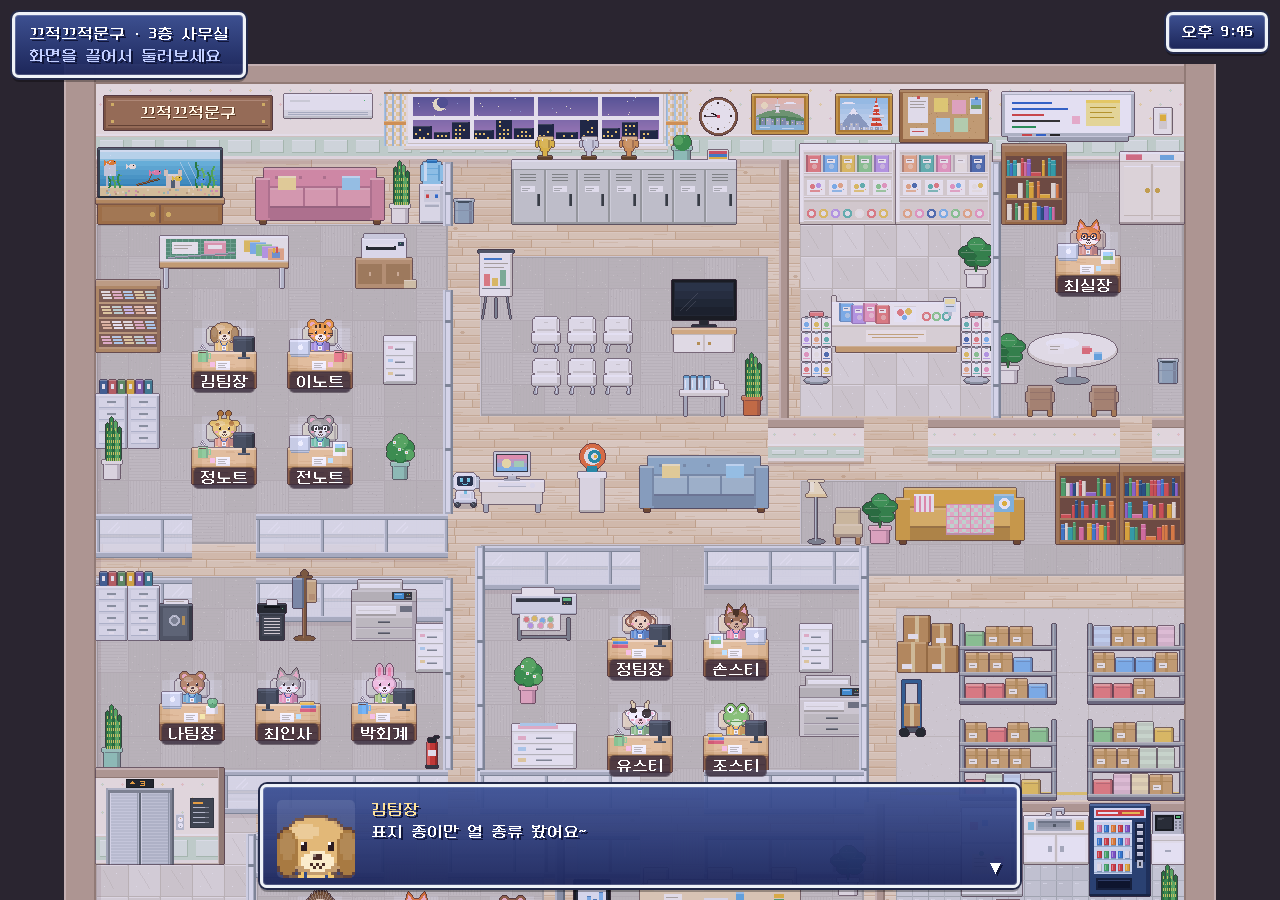
<file: pixel.html>
<!doctype html>
<!-- Copyright (c) 2026 han8877. All rights reserved. 끄적끄적문구 사무실 — 무단 복제·재사용 금지 (LICENSE 참고) -->
<html lang="ko">
<head>
<meta charset="utf-8">
<meta name="viewport" content="width=device-width, initial-scale=1, viewport-fit=cover">
<title>끄적끄적문구 · 픽셀 시안</title>
<style>
  /* 둥근모꼴(NeoDunggeunmo) — SIL OFL 1.1, assets/fonts/neodgm-LICENSE.txt */
  @font-face{ font-family:'NeoDGM'; src:url('assets/fonts/neodgm.woff2') format('woff2'); font-display:block; }
  *{ box-sizing:border-box; }
  html,body{ margin:0; height:100%; background:#2a2530; overflow:hidden;
    font-family:'NeoDGM', monospace; -webkit-font-smoothing:none; -webkit-text-size-adjust:100%; }
  #view{ position:fixed; inset:0; overflow:auto; -webkit-overflow-scrolling:touch; cursor:grab; scrollbar-width:none; }
  #view::-webkit-scrollbar{ display:none; }
  #view.drag{ cursor:grabbing; }
  #stage{ position:relative; margin:64px auto 160px; }
  #world{ display:block; image-rendering:pixelated; image-rendering:crisp-edges; }
  #labels{ position:absolute; left:0; top:0; pointer-events:none; }

  /* 책상 명패 */
  .plate{ position:absolute; font-size:16px; line-height:16px; color:#fff; white-space:nowrap;
    background:rgba(58,44,62,.82); padding:2px 6px; border-radius:4px; transform:translate(-50%,0);
    box-shadow:0 0 0 1px rgba(40,26,40,.5); }
  /* 벽 간판 글씨 */
  .sign{ position:absolute; font-size:16px; line-height:16px; color:#fff6e6; white-space:nowrap;
    transform:translate(-50%,-50%); text-shadow:1px 1px 0 #5e3a24; }

  /* 쯔꾸르 창 */
  .win{ position:fixed; color:#fff; font-size:16px; line-height:22px;
    background:linear-gradient(180deg, rgba(62,82,150,.95), rgba(28,38,92,.95));
    border:3px solid #eef2f8; border-radius:7px;
    box-shadow:0 0 0 2px #232a4a, inset 0 0 0 1px rgba(255,255,255,.2), 0 4px 0 rgba(0,0,0,.3);
    text-shadow:2px 2px 0 #10163a; }
  #mapName{ left:12px; top:calc(12px + env(safe-area-inset-top,0px)); padding:8px 14px; transition:opacity .9s; }
  #mapName small{ display:block; font-size:16px; color:#c3cfff; }
  #clock{ right:12px; top:calc(12px + env(safe-area-inset-top,0px)); padding:6px 12px; }
  #msg{ left:12px; right:12px; bottom:calc(12px + env(safe-area-inset-bottom,0px));
    max-width:760px; margin:0 auto; min-height:104px; padding:12px 16px 14px 108px; cursor:pointer; }
  #msgFace{ position:absolute; left:14px; top:13px; width:78px; height:78px; image-rendering:pixelated;
    background:rgba(255,255,255,.1); border-radius:5px; }
  #msgName{ display:block; color:#ffe39a; }
  #msgText{ display:block; min-height:44px; }
  #rTalk{ position:absolute; display:none; pointer-events:none; white-space:nowrap; font-size:16px; line-height:16px; color:#2e4a52;
    background:#ffffff; border:2px solid #6f9aa6; border-radius:8px; padding:4px 8px; transform:translate(-50%,-100%);
    box-shadow:0 2px 0 rgba(60,90,100,.25); }
  #rTalk:after{ content:''; position:absolute; left:50%; bottom:-7px; margin-left:-5px; border:5px solid transparent; border-top-color:#6f9aa6; border-bottom:0; }
  #msgNext{ position:absolute; right:14px; bottom:6px; animation:blink .8s steps(1) infinite; }
  @keyframes blink{ 50%{ opacity:0; } }
  @media (prefers-reduced-motion:reduce){ #msgNext{ animation:none; } }
</style>
</head>
<body>
<div id="view"><div id="stage"><canvas id="world"></canvas><div id="labels"></div><div id="rTalk"></div></div></div>
<div id="mapName" class="win">끄적끄적문구 · 3층 사무실<small>화면을 끌어서 둘러보세요</small></div>
<div id="clock" class="win">--:--</div>
<div id="msg" class="win"><canvas id="msgFace" width="26" height="26"></canvas><span id="msgName"></span><span id="msgText"></span><span id="msgNext">▼</span></div>

<script src="assets/pixoffice.js"></script>
<script>
(function(){
'use strict';

// =====================================================================
//  기본 단위: 타일 32px. 맵은 36 × 30 칸. 그림은 이 원래 크기로 그리고
//  화면에는 정수배로 보여준다 (픽셀이 뭉개지지 않게).
//  색 원칙: 바닥·벽은 파스텔, 가구·책·화분은 알록달록, 가전은 실제 색.
// =====================================================================
var PO=window.PixOffice;
var T=PO.T, COLS=PO.COLS, ROWS=PO.ROWS, W=PO.W, H=PO.H, R=PO.R, P=PO.P, ell=PO.ell, disc=PO.disc, obj=PO.obj, rnd=PO.rnd, hash=PO.hash,
    bg=PO.bg, things=PO.things, blocked=PO.blocked, SIGNS=PO.SIGNS, STAFF=PO.STAFF, SEATS=PO.SEATS, buildSprites=PO.buildSprites,
    BALLOONS=PO.BALLOONS, pRobot=PO.pRobot, bfs=PO.bfs, phase=PO.phase, TINT=PO.TINT, SPR_TOP=PO.SPR_TOP;

var LINES = {
  kobujang:['여기서 보면 다 보여요. 별건 아니고요.','글쎄요. 그럴 수도 있죠.'],
  kimnote:['이 색 어때요? 아니 진짜로요 ㅋㅋ','표지 종이만 열 종류 봤어요~'],
  leenote:['아직 쓸 만한데요 뭐','오래 쓰면 손에 맞아요.'],
  jungnote:['차 한 잔 하실래요. 오늘은 보이차예요.','읽는 책이 좀 어렵습니다.'],
  hannote:['앗 제 텀블러 못 보셨어요?!','아 그거 좋은 생각 있어요!'],
  nabujang:['그거 저번에 견적 받아뒀어요. 만 이천 원이요.','세 군데는 비교해봐야죠.'],
  choiinsa:['밥은 드셨어요? 아까부터 안 나가시길래~','우리 집 고양이가요, 요즘 자꾸 책상에 올라와요 ㅎㅎ'],
  parkhoegye:['이번 달 정산 맞췄어요!','맞긴 한데요, 혹시 모르니까 한 번 더 볼게요.'],
  jungsti:['방금 찍은 건데 괜찮죠? 각도가 좋았어요','커피부터 좀 마시고요…'],
  hansti:['아 그거 버리지 마세요~ 쓸 데가 있어요','점심 뭐 먹지…'],
  yoosti:['저는 다 괜찮아요~','오늘 이 배지 달았어요~'],
  chosti:['주머니에 사탕 있어요, 드실래요?','오늘도 제일 먼저 왔어요!'],
  yoohongbo:['어제 전시 다녀왔는데요, 요즘은 다들 이렇게 하더라고요','금요일만 기다려요 ㅋㅋ'],
  seohongbo:['핸드크림 쓰실래요','오늘 좀 추워요'],
  minhongbo:['돼요! 금방 만들어드릴게요 ㅎㅎ','그럼 제가 뭐 해드릴까요?']
};

// ---- 사람 ----
var people=STAFF.map(function(p){
  var S=SEATS[p.id];
  var o={p:p,spr:buildSprites(p),seat:{c:S.c,r:S.r},seatX:S.seatX,seatFeet:S.seatFeet,
         x:S.seatX,feet:S.seatFeet,dir:'down',frame:0,state:'sit',until:0,path:null,step:0,tile:null,
         blinkUntil:0,nextBlink:0,balloon:null,balloonUntil:0};
  things.push({person:o}); return o;
});

var SPOTS=[
  {c:11,r:5,face:'up',b:'note'},  {c:2,r:5,face:'up',b:'heart'}, {c:17,r:5,face:'up',b:'dots'},
  {c:27,r:16,face:'up',b:'zzz'},  {c:30,r:26,face:'up',b:'heart'},{c:14,r:15,face:'up',b:'bulb'},
  {c:23,r:22,face:'up',b:'dots'}, {c:11,r:16,face:'up',b:'excl'}, {c:20,r:12,face:'down',b:'note'}
].filter(function(s){ return !blocked[s.r][s.c]; });
var WALKERS=['hannote','chosti','minhongbo','kimnote','hansti','seohongbo'];

var ROBOT={ spr:pRobot(false,0), roll:pRobot(false,1), blink:pRobot(true,0), tile:null, path:null, step:0, stepStart:0, x:0, feet:0, wait:0, talkUntil:0, nextBlink:0, blinkUntil:0 };
var R_LINES=['온도 적정','습도 적정','미세먼지 관리중','항균모드 작동','모기 박멸'];
var R_STEP=560;                       // 칸당 ms — 직원보다 느긋하게
var R_WAY=[[12,6],[12,13],[3,15],[9,15],[20,15],[25,17],[25,21],[20,12],[30,12],[8,23],[5,26],[2,26]]
  .map(function(p){ return {c:p[0],r:p[1]}; }).filter(function(t){ return !blocked[t.r][t.c]; });


// =====================================================================
//  시간 · 창밖
// =====================================================================
var FORCE=(function(){ var m=/[?&]t=(\d{3,4})/.exec(location.search); if(!m) return null; var v=m[1].padStart(4,'0'); return {h:+v.slice(0,2),m:+v.slice(2)}; })();
function nowHM(){ if(FORCE) return FORCE; var d=new Date(); return {h:d.getHours(),m:d.getMinutes()}; }
// =====================================================================
//  화면
// =====================================================================
var view=document.getElementById('view'), stage=document.getElementById('stage'), world=document.getElementById('world'),
    labels=document.getElementById('labels'), wc=world.getContext('2d');
world.width=W; world.height=H; wc.imageSmoothingEnabled=false;
var Z=1;
function relayout(){
  var vw=view.clientWidth, vh=view.clientHeight;
  Z=Math.max(1,Math.min(2,Math.floor(Math.min(vw/W,vh/H))));
  ['width','height'].forEach(function(k){ var v=(k==='width'?W:H)*Z+'px'; stage.style[k]=v; world.style[k]=v; labels.style[k]=v; });
  placeLabels();
}
function placeLabels(){
  labels.innerHTML='';
  SIGNS.forEach(function(s){ var el=document.createElement('div'); el.className='sign'; el.textContent=s[0];
    el.style.left=(s[1]*Z)+'px'; el.style.top=(s[2]*Z)+'px'; labels.appendChild(el); });
  people.forEach(function(o){ var el=document.createElement('div'); el.className='plate'; el.textContent=o.p.name;
    el.style.left=((o.seat.c*T+32)*Z)+'px'; el.style.top=(((o.seat.r+1)*T+20)*Z)+'px';   /* 책상 앞판에 붙인 명패 */ labels.appendChild(el); });
}
window.addEventListener('resize',relayout);

// 마우스로 끌어서 둘러보기 (폰은 기본 스크롤)
var drag=null, suppress=false;
view.addEventListener('mousedown',function(e){ drag={x:e.clientX,y:e.clientY,sl:view.scrollLeft,st:view.scrollTop,moved:false}; view.classList.add('drag'); });
window.addEventListener('mousemove',function(e){ if(!drag) return; var dx=e.clientX-drag.x, dy=e.clientY-drag.y; if(Math.abs(dx)+Math.abs(dy)>4) drag.moved=true; view.scrollLeft=drag.sl-dx; view.scrollTop=drag.st-dy; });
window.addEventListener('mouseup',function(){ if(drag&&drag.moved) suppress=true; drag=null; view.classList.remove('drag'); });
view.addEventListener('click',function(e){ if(suppress){ suppress=false; return; }
  var rc=stage.getBoundingClientRect(), nx=(e.clientX-rc.left)/Z, ny=(e.clientY-rc.top)/Z, hit=null;
  people.forEach(function(o){ var x=o.x, y=o.feet-48; if(nx>=x+4&&nx<=x+30&&ny>=y+6&&ny<=y+48){ if(!hit||o.feet>hit.feet) hit=o; } });
  if(hit){ say(hit); showBalloon(hit,'excl',1400); return; }
  if(nx>=ROBOT.x&&nx<=ROBOT.x+32&&ny>=ROBOT.feet-46&&ny<=ROBOT.feet) robotTalk(); });

// 대화창
var msgName=document.getElementById('msgName'), msgText=document.getElementById('msgText'), msgFace=document.getElementById('msgFace'), mfc=msgFace.getContext('2d');
var typing=null, lastSay=0;
function say(o){
  var ls=LINES[o.p.id]||['…'], text=ls[Math.floor(Math.random()*ls.length)];
  msgName.textContent=o.p.name; msgText.textContent='';
  mfc.clearRect(0,0,26,26); mfc.drawImage(o.spr.down[0],4,SPR_TOP+2,26,26,0,0,26,26);
  var i=0; if(typing) clearInterval(typing);
  typing=setInterval(function(){ i++; msgText.textContent=text.slice(0,i); if(i>=text.length){ clearInterval(typing); typing=null; } },45);
  lastSay=performance.now();
}
document.getElementById('msg').addEventListener('click',function(){ say(people[Math.floor(Math.random()*people.length)]); });
function showBalloon(o,kind,ms){ o.balloon=BALLOONS[kind]||BALLOONS.dots; o.balloonUntil=performance.now()+(ms||2000); }

// =====================================================================
//  움직임: 자리 → 걸어서 → 잠깐 머물고 → 자리로
// =====================================================================
var STEP_MS=300;
function startWalk(o,target,then){
  var from=(o.state==='sit'||!o.tile)?o.seat:o.tile, path=bfs({c:from.c,r:from.r},target);
  if(!path) return false;
  if(path.length<2){ o.tile={c:target.c,r:target.r}; then&&then(); return true; }
  o.path=path; o.step=0; o.stepStart=performance.now(); o.then=then; o.state='walk'; o.tile={c:path[0].c,r:path[0].r}; return true;
}
function tilePos(t){ return { x:t.c*T-1, feet:t.r*T+29 }; }
function update(o,now){
  if(now>o.nextBlink){ o.blinkUntil=now+140; o.nextBlink=now+2200+Math.random()*3800; }
  if(o.state==='sit'){
    if(o.walker&&now>o.until){
      var free=SPOTS.filter(function(s){ return !people.some(function(q){ return q!==o&&q.target===s; }); });
      var s=free[Math.floor(Math.random()*free.length)];
      var ok=s&&startWalk(o,{c:s.c,r:s.r},function(){ o.state='idle'; o.dir=s.face; o.until=performance.now()+4000+Math.random()*5000; showBalloon(o,s.b,2200); });
      if(ok) o.target=s; else { o.target=null; o.until=now+4000; }
    }
    o.x=o.seatX; o.feet=o.seatFeet; o.dir='down'; o.frame=0; return;
  }
  if(o.state==='idle'){
    if(now>o.until){ var back=function(){ o.state='sit'; o.target=null; o.tile=null; o.until=performance.now()+9000+Math.random()*14000; };
      if(!startWalk(o,{c:o.seat.c,r:o.seat.r},back)) back(); }
    return;
  }
  if(o.state==='walk'){
    var k=(now-o.stepStart)/STEP_MS;
    while(k>=1&&o.step<o.path.length-1){ o.step++; o.stepStart+=STEP_MS; k-=1; }
    var a=o.path[o.step], b=o.path[Math.min(o.step+1,o.path.length-1)];
    if(o.step>=o.path.length-1){ o.tile={c:a.c,r:a.r}; var pa=tilePos(a); o.x=pa.x; o.feet=pa.feet; o.frame=0; var fn=o.then; o.then=null; fn&&fn(); return; }
    var A=tilePos(a), B=tilePos(b);
    if(o.step===0&&a.c===o.seat.c&&a.r===o.seat.r) A={x:o.seatX,feet:o.seatFeet};
    if(b.c===o.seat.c&&b.r===o.seat.r&&o.step===o.path.length-2) B={x:o.seatX,feet:o.seatFeet};
    o.x=A.x+(B.x-A.x)*k; o.feet=A.feet+(B.feet-A.feet)*k;
    o.dir=b.c>a.c?'right':b.c<a.c?'left':b.r<a.r?'up':'down';
    o.frame=[1,0,2,0][Math.floor(now/STEP_MS*2)%4]; o.tile={c:a.c,r:a.r};
  }
}
people.forEach(function(o){ var k=WALKERS.indexOf(o.p.id); o.walker=k>=0;
  o.until=performance.now()+(k>=0?1200+k*2600:0)+Math.random()*2000; o.nextBlink=performance.now()+Math.random()*3000; });

function robotPos(t){ return { x:t.c*T+1, feet:t.r*T+24 }; }
function robotTalk(){ ROBOT.talk=R_LINES[Math.floor(Math.random()*R_LINES.length)]; ROBOT.talkUntil=performance.now()+4400; }
function robotUpdate(now){
  var R0=ROBOT;
  if(now>R0.nextBlink){ R0.blinkUntil=now+160; R0.nextBlink=now+2600+Math.random()*3000; }
  if(!R0.tile){ R0.tile=R_WAY[1]; var p0=robotPos(R0.tile); R0.x=p0.x; R0.feet=p0.feet; R0.wait=now+1200; }
  if(R0.path){
    var k=(now-R0.stepStart)/R_STEP;
    while(k>=1&&R0.step<R0.path.length-1){ R0.step++; R0.stepStart+=R_STEP; k-=1; }
    var a=R0.path[R0.step];
    if(R0.step>=R0.path.length-1){ R0.tile=a; var pa=robotPos(a); R0.x=pa.x; R0.feet=pa.feet; R0.path=null;
      R0.wait=now+700+Math.random()*1800; if(Math.random()<0.35){ robotTalk(); R0.wait+=2200; } return; }
    var A=robotPos(a), B=robotPos(R0.path[R0.step+1]); R0.x=A.x+(B.x-A.x)*k; R0.feet=A.feet+(B.feet-A.feet)*k; return;
  }
  if(now>R0.wait){
    var opts=R_WAY.filter(function(t){ return t!==R0.tile; }), goal=opts[Math.floor(Math.random()*opts.length)];
    var path=bfs({c:R0.tile.c,r:R0.tile.r},goal);
    if(path&&path.length>1){ R0.path=path; R0.step=0; R0.stepStart=now; R0.tile=goal; } else R0.wait=now+1500;
  }
}
var rTalk=document.getElementById('rTalk');

// =====================================================================
//  그리기
// =====================================================================
var lastBalloon=0;
function frame(now){
  var hm=nowHM(), ph=phase(hm.h);
  people.forEach(function(o){ update(o,now); }); robotUpdate(now);
  if(now-lastBalloon>2600){ lastBalloon=now; var sit=people.filter(function(o){ return o.state==='sit'; }), so=sit[Math.floor(Math.random()*sit.length)];
    if(so) showBalloon(so,['note','dots','bulb','sweat','heart','zzz'][Math.floor(Math.random()*6)],1900); }
  if(now-lastSay>9000&&!typing) say(people[Math.floor(Math.random()*people.length)]);

  wc.drawImage(bg,0,0);
  PO.drawWindow(wc,ph,now,hm,'sunny'); PO.drawClock(wc,hm);
  var list=things.slice(); list.push({draw:function(g){ PO.drawFish(g,now,false); },sy:5*T+0.5});
  list.push({sy:ROBOT.feet, draw:function(g){ var X=Math.round(ROBOT.x), F=Math.round(ROBOT.feet);
    var img=now<ROBOT.blinkUntil?ROBOT.blink:(ROBOT.path&&Math.floor(now/140)%2?ROBOT.roll:ROBOT.spr);
    ell(g,X+16,F,12,2,'rgba(60,70,90,0.2)'); g.drawImage(img,X,F-36); }});
  list.sort(function(a,b){ return (a.person?a.person.feet:a.sy)-(b.person?b.person.feet:b.sy); });
  list.forEach(function(it){
    if(it.person){ var o=it.person, img=(o.state==='sit'&&now<o.blinkUntil)?o.spr.blink:o.spr[o.dir][o.frame];
      var X=Math.round(o.x), Y=Math.round(o.feet)-48;
      if(o.state!=='sit') ell(wc,X+17,Math.round(o.feet),9,2,'rgba(90,50,70,0.22)');
      wc.drawImage(img,X,Y); }
    else if(it.draw) it.draw(wc);
    else wc.drawImage(it.img,it.x,it.y);
  });
  people.forEach(function(o){ if(o.balloon&&now<o.balloonUntil){ var bob=Math.round(Math.sin(now*0.012)*1.5);
    wc.drawImage(o.balloon,Math.round(o.x)+2,Math.round(o.feet)-48-24+bob); } });
  if(now<ROBOT.talkUntil){ rTalk.style.display='block'; rTalk.textContent=ROBOT.talk;
    rTalk.style.left=((ROBOT.x+16)*Z)+'px'; rTalk.style.top=((ROBOT.feet-40)*Z)+'px'; } else rTalk.style.display='none';
  var tint=TINT[ph];
  if(tint){ wc.save(); wc.globalCompositeOperation='multiply'; wc.globalAlpha=tint[1]; wc.fillStyle=tint[0]; wc.fillRect(0,0,W,H); wc.restore(); }
  if(ph==='night'||ph==='dusk'){ wc.save(); wc.globalCompositeOperation='lighter';    // 밤에는 모니터 불빛
    people.forEach(function(o){ if(o.state!=='sit') return; var cx=o.seat.c*T+32, cy=(o.seat.r+1)*T;
      wc.fillStyle='rgba(130,150,200,0.08)'; wc.fillRect(cx-30,cy-24,60,40); wc.fillStyle='rgba(130,150,200,0.06)'; wc.fillRect(cx-22,cy-32,44,56); });
    wc.restore(); }
  document.getElementById('clock').textContent=(hm.h<12?'오전 ':'오후 ')+(((hm.h+11)%12)+1)+':'+String(hm.m).padStart(2,'0');
  requestAnimationFrame(frame);
}

document.fonts&&document.fonts.load('16px NeoDGM').catch(function(){});
relayout();
setTimeout(function(){ document.getElementById('mapName').style.opacity='0'; },4200);
say(people[1]);
requestAnimationFrame(frame);
window.__pixel={ people:people, blocked:blocked, SPOTS:SPOTS, robot:ROBOT };
})();
</script>
</body>
</html>
</file>
